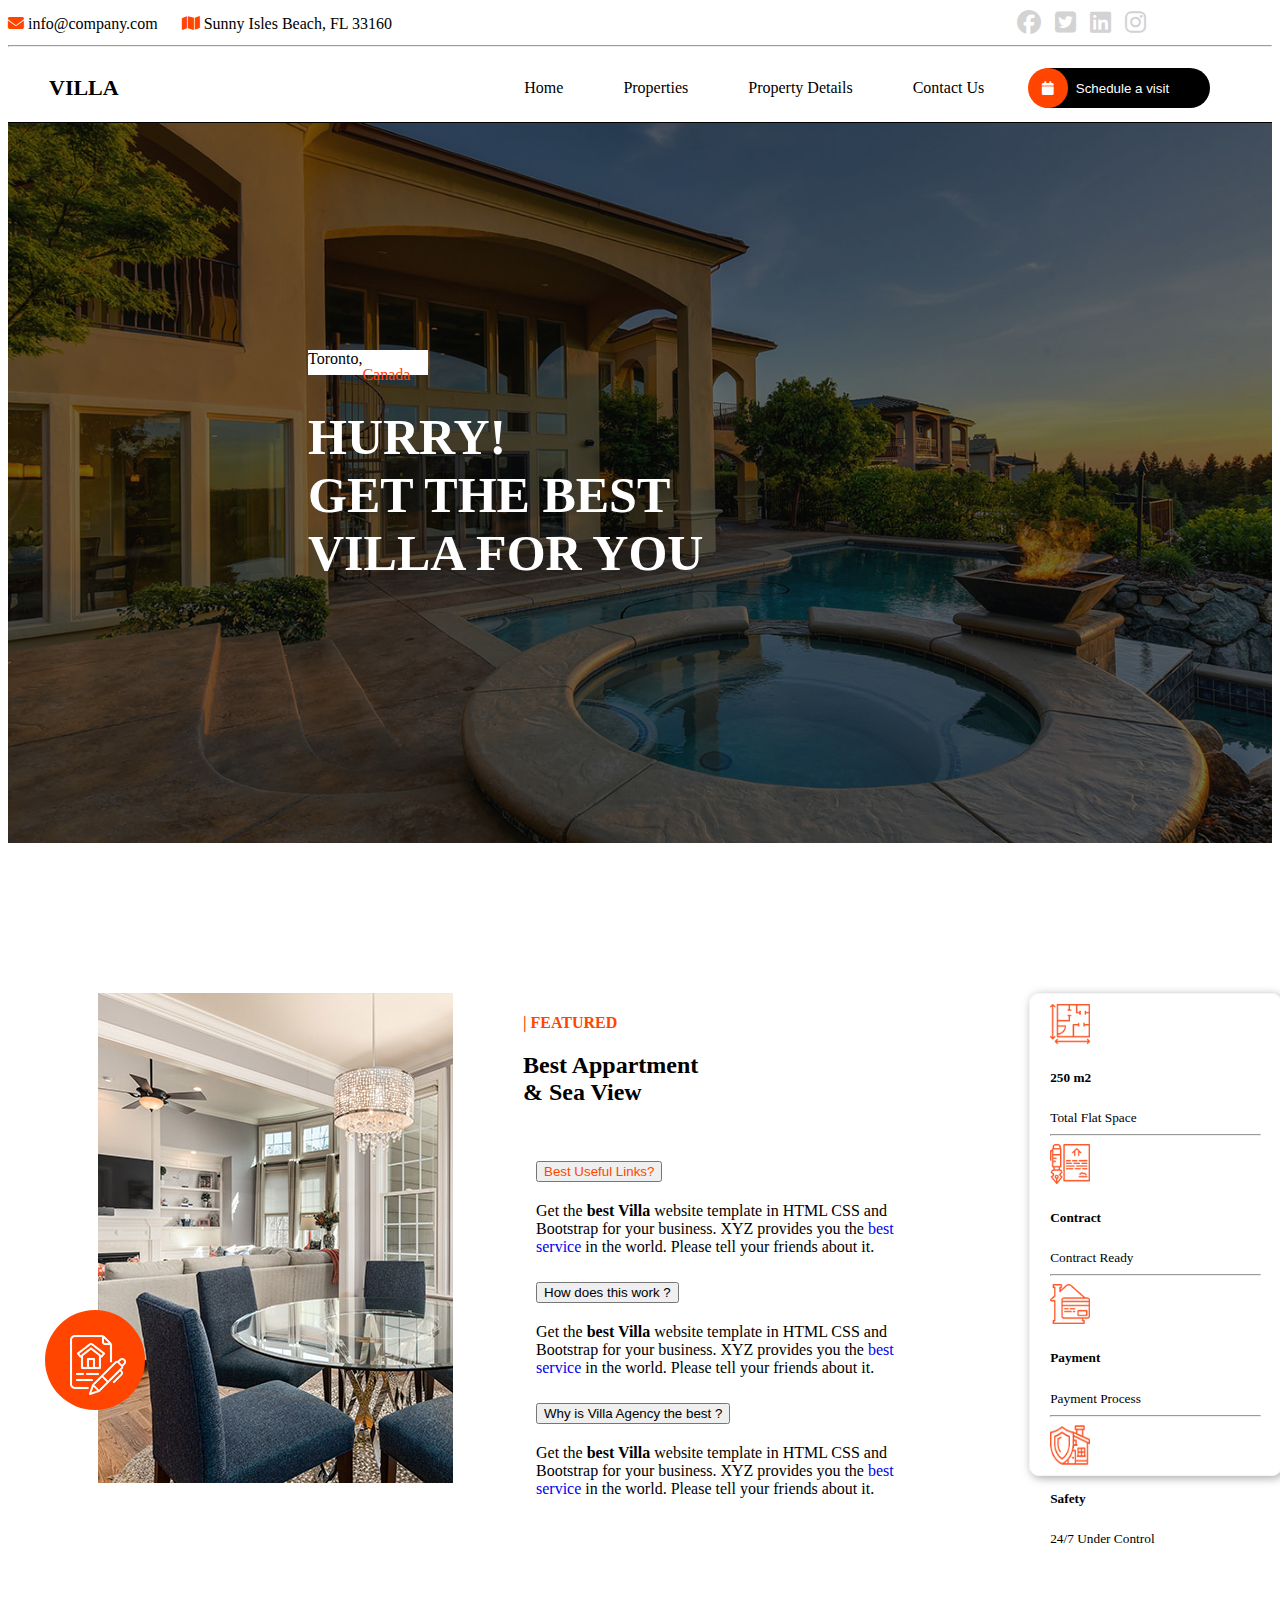
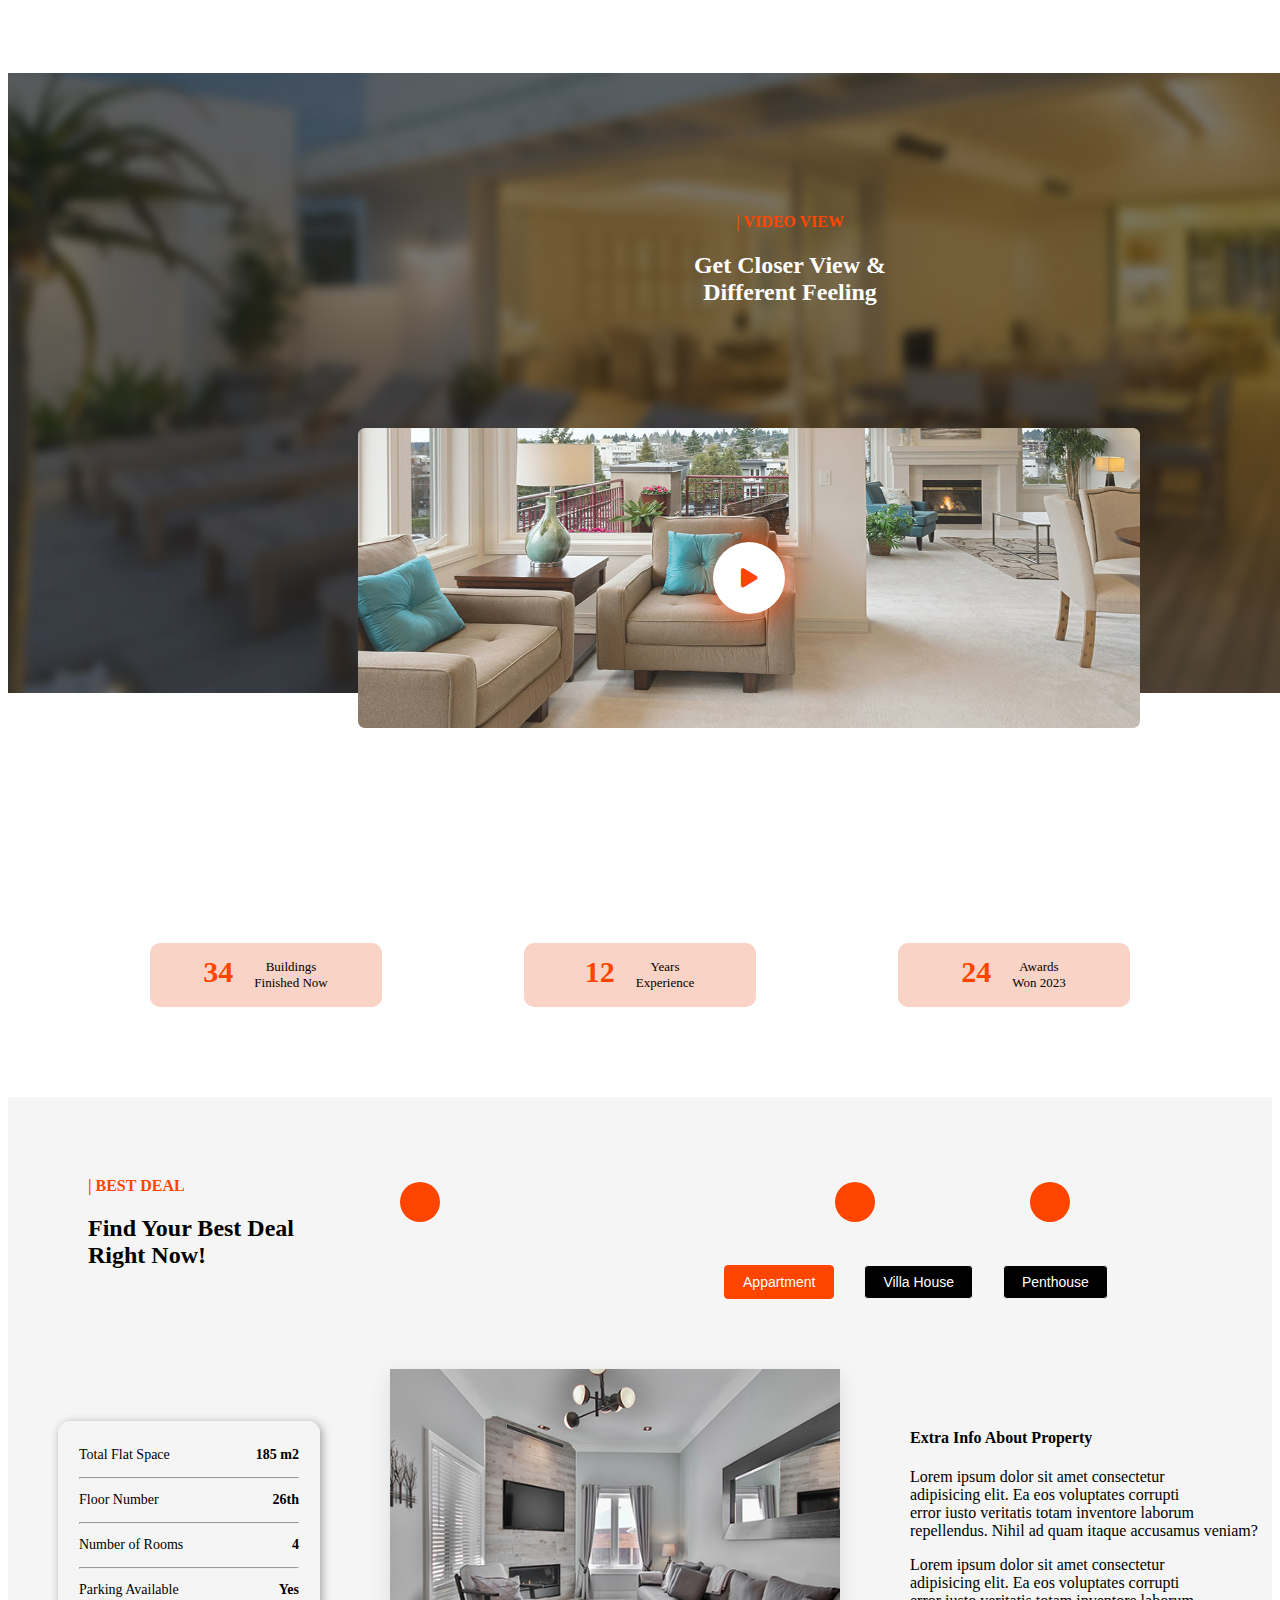
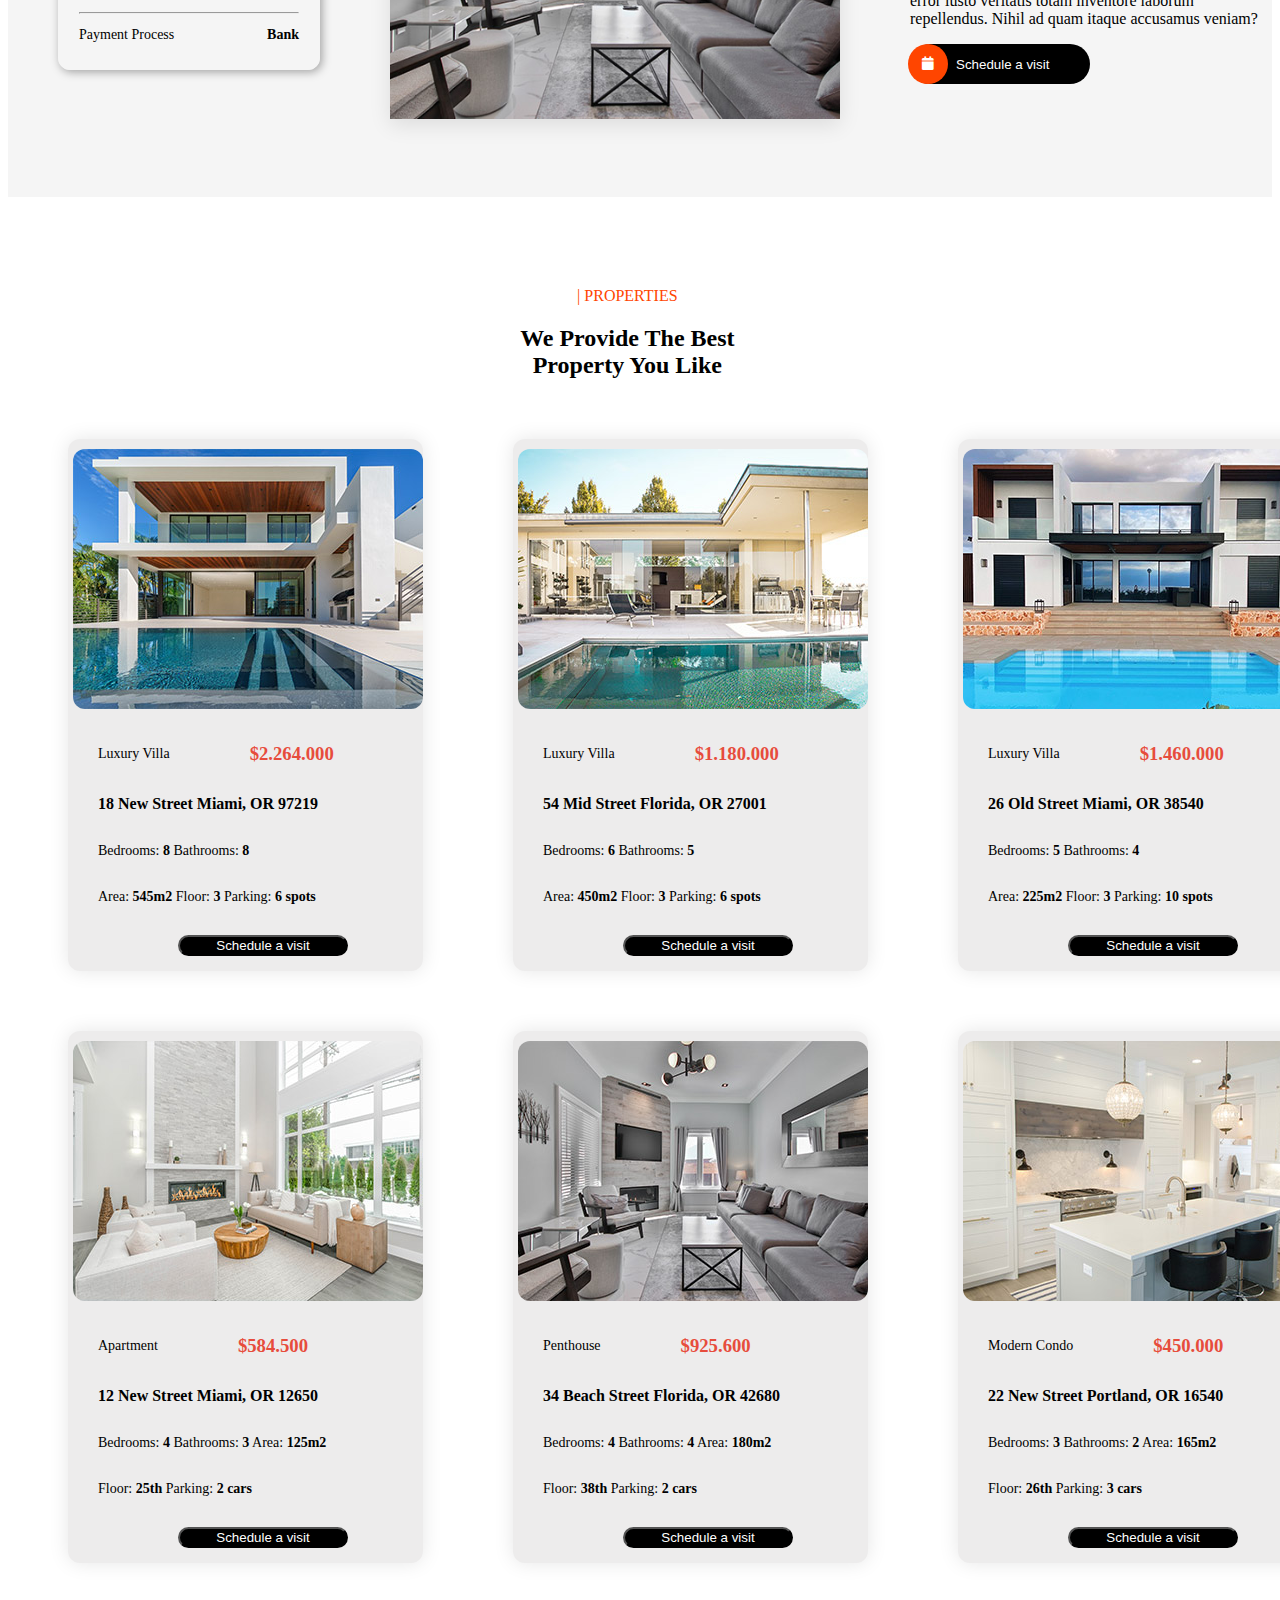
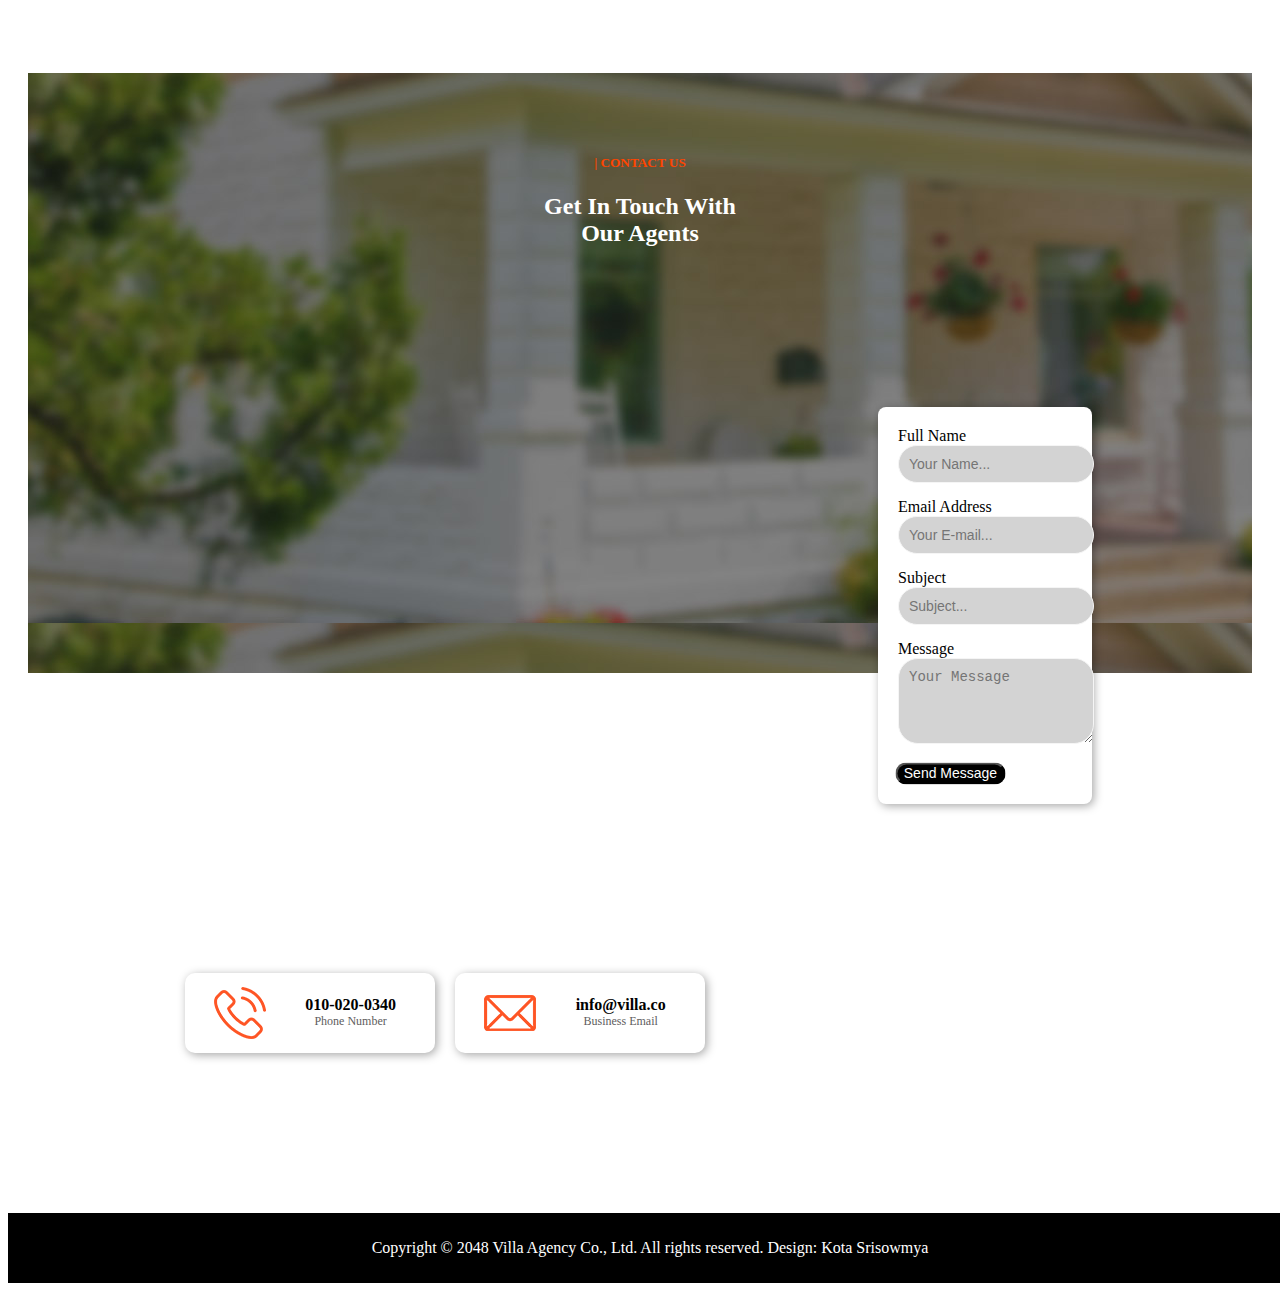
<file: index.html>
<!DOCTYPE html>
<html lang="en">

<head>
    <meta charset="UTF-8">
    <meta name="viewport" content="width=device-width, initial-scale=1.0">
    <title>Villa Project</title>
    <link rel="stylesheet" href="./styles.css">
    <link rel="stylesheet" href="https://cdnjs.cloudflare.com/ajax/libs/font-awesome/6.4.0/css/all.min.css">
    <link href="https://cdn.jsdelivr.net/npm/bootstrap@5.3.8/dist/css/bootstrap.min.css" rel="stylesheet"
        integrity="sha384-sRIl4kxILFvY47J16cr9ZwB07vP4J8+LH7qKQnuqkuIAvNWLzeN8tE5YBujZqJLB" crossorigin="anonymous">
    <script src="https://cdn.jsdelivr.net/npm/bootstrap@5.3.8/dist/js/bootstrap.bundle.min.js"
        integrity="sha384-FKyoEForCGlyvwx9Hj09JcYn3nv7wiPVlz7YYwJrWVcXK/BmnVDxM+D2scQbITxI"
        crossorigin="anonymous"></script>
</head>

<body>
    <!-- Header Section Starts -->

    <header class="top-header">
        <div class="container">
            <div class="left">
                <span><i class="fa fa-envelope"></i> info@company.com</span>
                <span><i class="fa fa-map"></i> Sunny Isles Beach, FL 33160</span>
            </div>
            <div class="right">
                <a href="#"><i class="fa-brands fa-facebook"></i></a>
                <a href="#"><i class="fa-brands fa-square-twitter"></i></a>
                <a href="#"><i class="fa-brands fa-linkedin"></i></a>
                <a href="#"><i class="fa-brands fa-instagram"></i></a>
            </div>
        </div>
    </header>
    <hr>

    <!-- Header Section Ends -->

    <!-- NavBar Starts -->
    <nav class="navbar" id="navbar">
        <div class="container">
            <h2 class="logo">VILLA</h2>
            <ul class="nav-links">
                <li><a href="#" class="active1">Home</a></li>
                <li><a href="./properties.html">Properties</a></li>
                <li><a href="./property-details.html">Property Details</a></li>
                <li><a href="./contact.html">Contact Us</a></li>
            </ul>
            <button class="schedule-btn">
                <span class="icon"><i class="fa-solid fa-calendar"></i></span>
                Schedule a visit
            </button>

        </div>
    </nav>

    <!-- NavBar Ends -->


    <!-- Hero Section Starts -->

    <section class="hero">
        <div class="overlay">
            <div class="hero-text">
                <span class="tag">Toronto, <p class="tag1">Canada</p></span>
                <h1>HURRY!<br>GET THE BEST<br>VILLA FOR YOU</h1>
            </div>
        </div>
    </section>

    <!-- Hero Section Ends -->

    <!-- Featured Section Starts -->

    <section class="featured-container">
        <div class="f-icon">
            <div class="featured-left">
                <img src="./assets/images/featured.jpg" alt="Apartment">
            </div>

            <div class="featured-middle">
                <h4 class="section-tag">| FEATURED</h4>
                <h2>Best Appartment <br>& Sea View</h2>
                <div class="accordion" id="accordionExample">
                    <div class="accordion-item">
                        <h2 class="accordion-header">
                            <button class="accordion-button" type="button" data-bs-toggle="collapse"
                                data-bs-target="#collapseOne" aria-expanded="true" aria-controls="collapseOne"
                                id="active">
                                Best Useful Links?
                            </button>
                        </h2>
                        <div id="collapseOne" class="accordion-collapse collapse show"
                            data-bs-parent="#accordionExample">
                            <div class="accordion-body">
                                Get the <b>best Villa</b> website template in HTML CSS and
                                Bootstrap for your business. XYZ provides you the <a href="#">best
                                    service</a> in the world. Please tell your friends about it.
                            </div>
                        </div>
                    </div>
                    <div class="accordion-item">
                        <h2 class="accordion-header">
                            <button class="accordion-button collapsed" type="button" data-bs-toggle="collapse"
                                data-bs-target="#collapseTwo" aria-expanded="false" aria-controls="collapseTwo">
                                How does this work ?
                            </button>
                        </h2>
                        <div id="collapseTwo" class="accordion-collapse collapse" data-bs-parent="#accordionExample">
                            <div class="accordion-body">
                                Get the <b>best Villa</b> website template in HTML CSS and
                                Bootstrap for your business. XYZ provides you the <a href="#">best
                                    service</a> in the world. Please tell your friends about it.
                            </div>
                        </div>
                    </div>
                    <div class="accordion-item">
                        <h2 class="accordion-header">
                            <button class="accordion-button collapsed" type="button" data-bs-toggle="collapse"
                                data-bs-target="#collapseThree" aria-expanded="false" aria-controls="collapseThree">
                                Why is Villa Agency the best ?
                            </button>
                        </h2>
                        <div id="collapseThree" class="accordion-collapse collapse" data-bs-parent="#accordionExample">
                            <div class="accordion-body">
                                Get the <b>best Villa</b> website template in HTML CSS and
                                Bootstrap for your business. XYZ provides you the <a href="#">best
                                    service</a> in the world. Please tell your friends about it.
                            </div>
                        </div>
                    </div>
                </div>
            </div>


            <div class="cards">
                <div class="card p-3  border-0 mb-3">
                    <div class="d-flex align-items-center">
                        <img src="./assets/images/info-icon-01.png" alt="Area" class="feature-icon me-3">
                        <div>
                            <h5 class="fw-bold">250 m2</h5>
                            <small class="text-muted">Total Flat Space</small>
                        </div>
                    </div>
                </div>
                <hr>

                <div class="card p-3  border-0 mb-3">
                    <div class="d-flex align-items-center">
                        <img src="./assets/images/info-icon-02.png" alt="Contract" class="feature-icon me-3">
                        <div>
                            <h5 class=" fw-bold">Contract</h5>
                            <small class="text-muted">Contract Ready</small>
                        </div>
                    </div>
                </div>
                <hr>

                <div class="card p-3  border-0 mb-3">
                    <div class="d-flex align-items-center">
                        <img src="./assets/images/info-icon-03.png" alt="Payment" class="feature-icon me-3">
                        <div>
                            <h5 class="fw-bold">Payment</h5>
                            <small class="text-muted">Payment Process</small>
                        </div>
                    </div>
                </div>
                <hr>

                <div class="card p-3  border-0">
                    <div class="d-flex align-items-center">
                        <img src="./assets/images/info-icon-04.png" alt="Safety" class="feature-icon me-3">
                        <div>
                            <h5 class="fw-bold">Safety</h5>
                            <small class="text-muted">24/7 Under Control</small>
                        </div>
                    </div>
                </div>
            </div>
        </div>
        <div class="featured-icon"></div>
    </section>

    <!-- Featured Section Ends -->

    <!-- Video Section Starts -->
    <div class="video-bg">
        <h4 class="video-tag">| VIDEO VIEW</h4>
        <h2>Get Closer View & <br>
            Different Feeling</h2>
        <div class="video-frame">
            <div class="play-btn"><i class="fa fa-play"></i></div>
        </div>
    </div>

    <div class="stats">
        <div class="stat">
            <h3>34</h3>
            <p>Buildings <br>Finished Now</p>
            <div class="circle1"></div>
        </div>

        <div class="stat">
            <h3>12</h3>
            <p>Years <br>Experience</p>
            <div class="circle2"></div>
        </div>

        <div class="stat">
            <h3>24</h3>
            <p>Awards <br>Won 2023</p>
            <div class="circle3"></div>
        </div>
    </div>

    <!-- Video Section Ends -->

    <!-- Deals Section Starts -->

    <section class="deals">
        <div class="deal-button">
            <div class="deal-tag">
                <b class="deal-tag1">| BEST DEAL</b><br>
                <h2>Find Your Best Deal <br>
                    Right Now!</h2>
            </div>
            <div class="buttons">
                <button class="active">Appartment</button>
                <button class="house">Villa House</button>
                <button class="house">Penthouse</button>
            </div>
        </div>
        <div class="deal-content">
            <div class="deal-left">
                <ul>
                    <li>Total Flat Space <b>185 m2</b></li>
                    <hr>
                    <li>Floor Number <b>26th</b></li>
                    <hr>
                    <li>Number of Rooms <b>4</b></li>
                    <hr>
                    <li>Parking Available <b>Yes</b></li>
                    <hr>
                    <li>Payment Process <b>Bank</b></li>
                </ul>
            </div>

            <div class="deal-middle">
                <img src="./assets/images/deal-01.jpg" alt="deals">
            </div>
            <div class="deal-right">

                <h4>Extra Info About Property</h4>
                <p>Lorem ipsum dolor sit amet consectetur <br>
                    adipisicing elit. Ea eos voluptates corrupti <br>
                    error iusto veritatis totam inventore laborum <br>
                    repellendus. Nihil ad quam itaque accusamus veniam?</p>

                <p>Lorem ipsum dolor sit amet consectetur <br>
                    adipisicing elit. Ea eos voluptates corrupti <br>
                    error iusto veritatis totam inventore laborum <br>
                    repellendus. Nihil ad quam itaque accusamus veniam?</p>

                <button class="schedule-btn">
                    <span class="icon"><i class="fa-solid fa-calendar"></i></span>
                    Schedule a visit
                </button>
            </div>
        </div>
    </section>

    <!-- Deals Section Ends -->

    <!-- Properties Section Starts -->

    <section class="properties">
        <div class="sub">
            <p class="subtitle">| PROPERTIES</p>
            <h2>We Provide The Best<br>Property You Like</h2>
        </div>

        <div class="properties-card">
            <div class="properties-cards">
                <img src="./assets/images/property-01.jpg" alt="Property 1">
                <div class="price">
                    <p class="badge luxury1">Luxury Villa</p>
                    <h3>$2.264.000</h3>
                </div>
                <b style="margin-left: 30px;">18 New Street Miami, OR 97219</b>

                <p>Bedrooms: <b>8</b>
                    Bathrooms: <b>8</b></p>
                <p>Area: <b>545m2</b>
                    Floor: <b>3</b>
                    Parking: <b>6 spots</b></p>

                <button class="visit">Schedule a visit</button>
            </div>

            <div class="properties-cards">
                <img src="./assets/images/property-02.jpg" alt="Property 1">
                <div class="price">
                    <p class="badge luxury1">Luxury Villa</p>
                    <h3>$1.180.000</h3>
                </div>
                <b style="margin-left: 30px;">54 Mid Street Florida, OR 27001</b>
                <p>Bedrooms: <b>6</b>
                    Bathrooms: <b>5</b></p>
                <p>Area: <b>450m2</b>
                    Floor: <b>3</b>
                    Parking: <b>6 spots</b></p>

                <button class="visit">Schedule a visit</button>
            </div>

            <div class="properties-cards">
                <img src="./assets/images/property-03.jpg" alt="Property 1">
                <div class="price">
                    <p class="badge luxury1">Luxury Villa</p>
                    <h3>$1.460.000</h3>
                </div>
                <b style="margin-left: 30px;">26 Old Street Miami, OR 38540</b>
                <p>Bedrooms: <b>5</b>
                    Bathrooms: <b>4</b></p>
                <p>Area: <b>225m2</b>
                    Floor: <b>3</b>
                    Parking: <b>10 spots</b></p>

                <button class="visit">Schedule a visit</button>
            </div>

        </div>
        <div class="properties-card">
            <div class="properties-cards">
                <img src="./assets/images/property-04.jpg" alt="Property 1">
                <div class="price">
                    <p class="badge luxury1">Apartment</p>
                    <h3>$584.500</h3>
                </div>
                <b style="margin-left: 30px;">12 New Street Miami, OR 12650</b>
                <p> Bedrooms: <b>4</b>
                    Bathrooms: <b>3</b>
                    Area: <b>125m2</b></p>
                <p> Floor: <b>25th</b>
                    Parking: <b>2 cars</b></p>

                <button class="visit">Schedule a visit</button>
            </div>

            <div class="properties-cards">
                <img src="./assets/images/property-05.jpg" alt="Property 1">
                <div class="price">
                    <p class="badge luxury1">Penthouse</p>
                    <h3>$925.600</h3>
                </div>
                <b style="margin-left: 30px;">34 Beach Street Florida, OR 42680</b>
                <p>Bedrooms: <b>4</b>
                    Bathrooms: <b>4</b>
                    Area: <b>180m2</b></p>
                <p>Floor: <b>38th</b>
                    Parking: <b>2 cars</b></p>

                <button class="visit">Schedule a visit</button>
            </div>

            <div class="properties-cards">
                <img src="./assets/images/property-06.jpg" alt="Property 1">
                <div class="price">
                    <p class="badge luxury1">Modern Condo</p>
                    <h3>$450.000</h3>
                </div>
                <b style="margin-left: 30px;">22 New Street Portland, OR 16540</b>
                <p>Bedrooms: <b>3</b>
                    Bathrooms: <b>2</b>
                    Area: <b>165m2</b></p>
                <p>Floor: <b>26th</b>
                    Parking: <b>3 cars</b></p>

                <button class="visit">Schedule a visit</button>
            </div>
        </div>
    </section>

    <!-- Properties Section Ends -->

    <!-- Contact Section Starts -->

    <section class="contact-section">
        <div class="title">
            <h5 class="sub-title">| CONTACT US</h5>
            <h2>Get In Touch With <br> Our Agents</h2>

            <div class="contact-container">
                <div class="map">
                    <iframe
                        src="https://www.google.com/maps/embed?pb=!1m18!1m12!1m3!1d3798.421495269737!2d83.32541777439557!3d17.72129657624433!2m3!1f0!2f0!3f0!3m2!1i1024!2i768!4f13.1!3m3!1m2!1s0x3a39431091981967%3A0x7d1a6206c601c125!2sSri%20Manikanta&#39;s%20Venkateswara%20Apartment!5e0!3m2!1sen!2sin!4v1694523091345!5m2!1sen!2sin"
                        width="600" height="450" style="border:0;" allowfullscreen="" loading="lazy"
                        referrerpolicy="no-referrer-when-downgrade">
                    </iframe>
                    </iframe>
                </div>

                <div class="form">
                    <form>
                        <label for="name">Full Name</label>
                        <input type="text" id="name" placeholder="Your Name...">

                        <label for="email">Email Address</label>
                        <input type="email" id="email" placeholder="Your E-mail...">

                        <label for="subject">Subject</label>
                        <input type="subject" id="subject" placeholder="Subject...">

                        <label for="message">Message</label>
                        <textarea placeholder="Your Message" rows="4"></textarea>
                        <button class="submit">Send Message</button>
                    </form>
                </div>
            </div>
        </div>

        <div class="info-boxes">
            <div class="info">
                <img src="./assets/images/phone-icon.png" alt="phone">
                <p><strong>010-020-0340</strong>Phone Number</p>
            </div>
            <div class="info">
                <img src="./assets/images/email-icon.png" alt="mail">
                <p><strong>info@villa.co</strong>Business Email</p>
            </div>
        </div>
    </section>

    <!-- Contact Section Ends -->

    <!-- Footer Section Starts -->
    <footer>
        <p>Copyright © 2048 Villa Agency Co., Ltd. All rights reserved. Design: Kota Srisowmya</p>
    </footer>
    <!-- Footer Section Ends -->

</body>

</html>
</file>
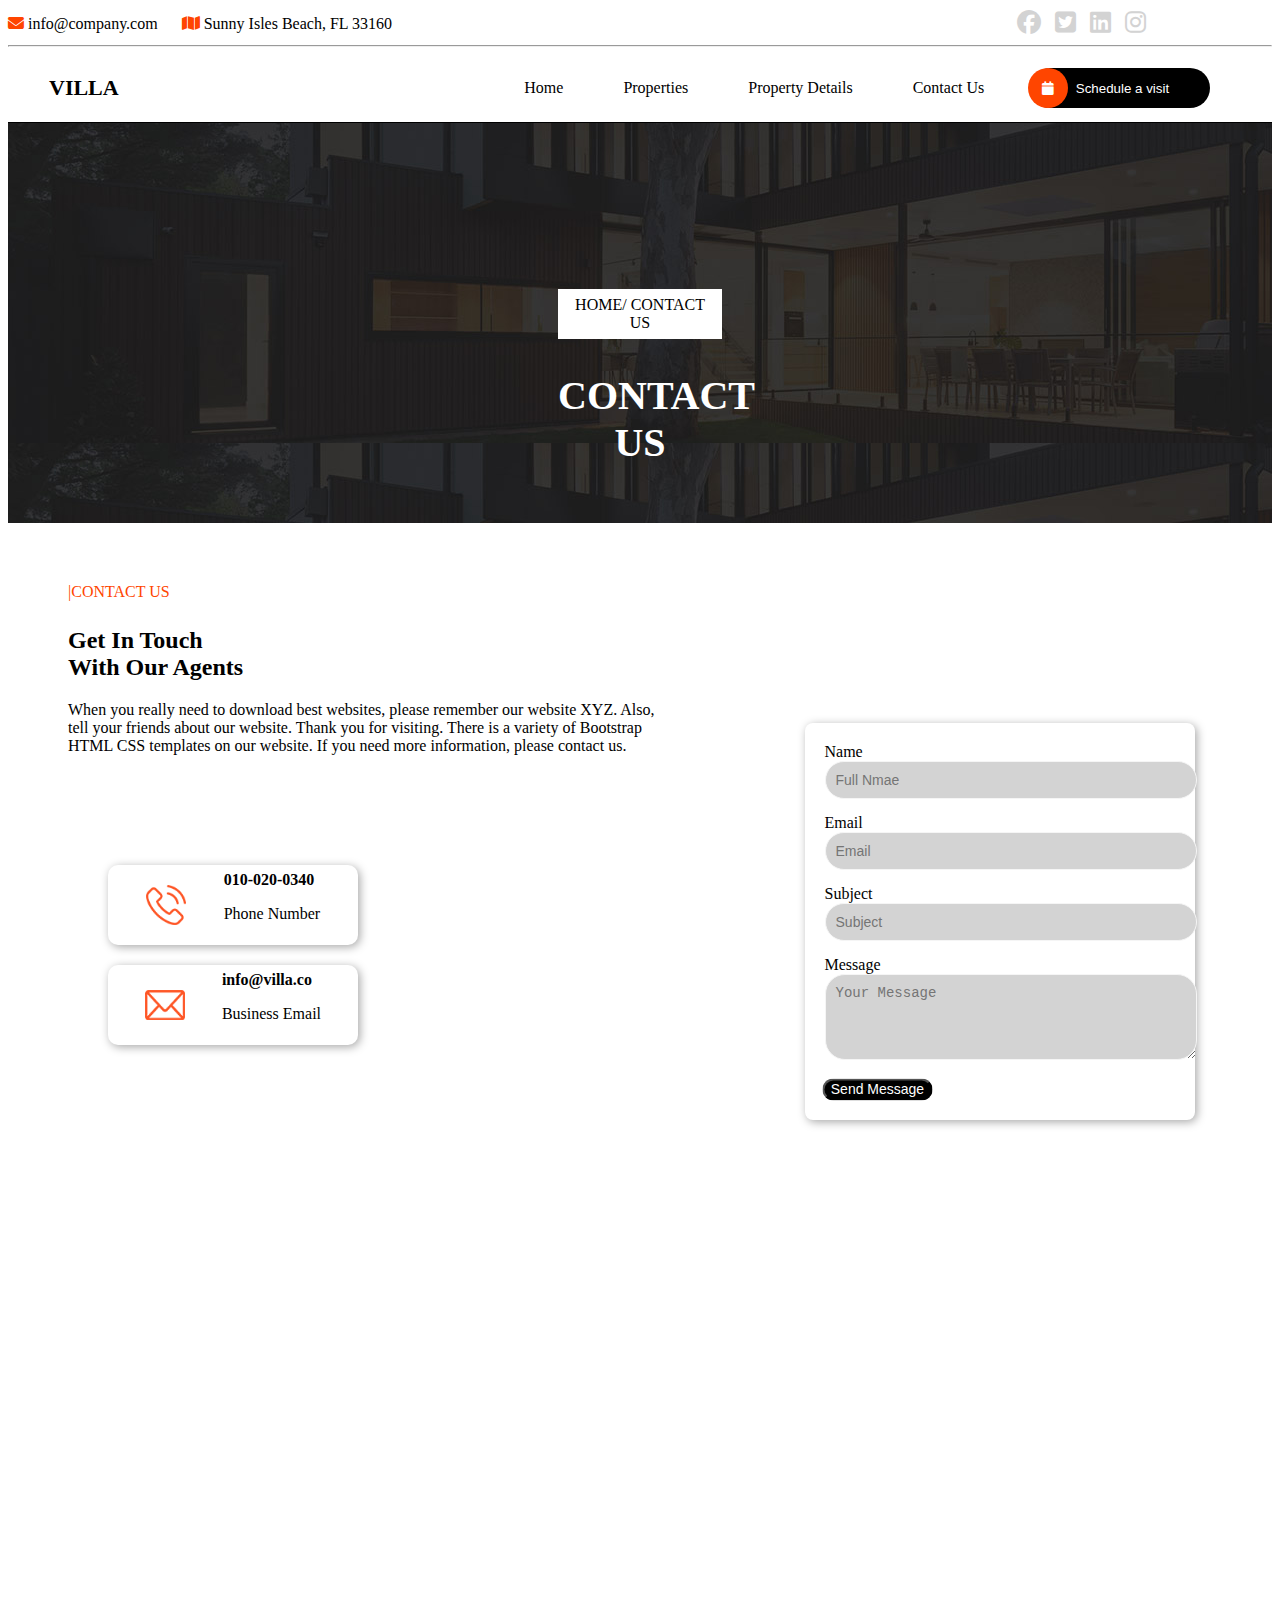
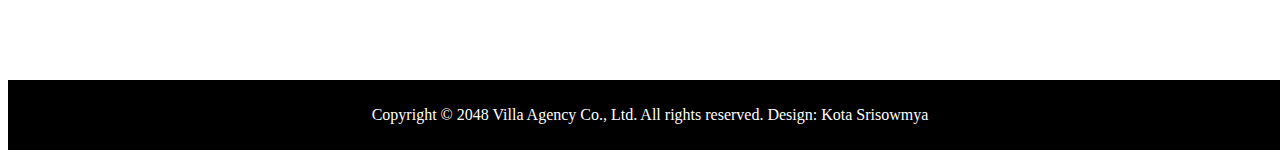
<file: contact.html>
<!DOCTYPE html>
<html lang="en">

<head>
    <meta charset="UTF-8">
    <meta name="viewport" content="width=device-width, initial-scale=1.0">
    <title>Villa Project</title>
    <link rel="stylesheet" href="./styles.css">
    <link rel="stylesheet" href="https://cdnjs.cloudflare.com/ajax/libs/font-awesome/6.4.0/css/all.min.css">
    <link href="https://cdn.jsdelivr.net/npm/bootstrap@5.3.8/dist/css/bootstrap.min.css" rel="stylesheet"
        integrity="sha384-sRIl4kxILFvY47J16cr9ZwB07vP4J8+LH7qKQnuqkuIAvNWLzeN8tE5YBujZqJLB" crossorigin="anonymous">
    <script src="https://cdn.jsdelivr.net/npm/bootstrap@5.3.8/dist/js/bootstrap.bundle.min.js"
        integrity="sha384-FKyoEForCGlyvwx9Hj09JcYn3nv7wiPVlz7YYwJrWVcXK/BmnVDxM+D2scQbITxI"
        crossorigin="anonymous"></script>
</head>

<body>
    <!-- Header Section Starts -->

    <header class="top-header">
        <div class="container">
            <div class="left">
                <span><i class="fa fa-envelope"></i> info@company.com</span>
                <span><i class="fa fa-map"></i> Sunny Isles Beach, FL 33160</span>
            </div>
            <div class="right">
                <a href="#"><i class="fa-brands fa-facebook"></i></a>
                <a href="#"><i class="fa-brands fa-square-twitter"></i></a>
                <a href="#"><i class="fa-brands fa-linkedin"></i></a>
                <a href="#"><i class="fa-brands fa-instagram"></i></a>
            </div>
        </div>
    </header>
    <hr>

    <!-- Header Section Ends -->

    <!-- NavBar Starts -->
    <nav class="navbar" id="navbar">
        <div class="container">
            <h2 class="logo">VILLA</h2>
            <ul class="nav-links">
                <li><a href="./index.html">Home</a></li>
                <li><a href="./properties.html">Properties</a></li>
                <li><a href="./property-details.html">Property Details</a></li>
                <li><a href="./contact.html">Contact Us</a></li>
            </ul>
            <button class="schedule-btn">
                <span class="icon"><i class="fa-solid fa-calendar"></i></span>
                Schedule a visit
            </button>
        </div>
    </nav>

    <!-- NavBar Ends -->

    <!-- Head Section Starts -->

    <section class="head">
        <div class="properties-header">
            <p>HOME/ CONTACT US</p>
            <h2>CONTACT US</h2>
        </div>
    </section>
    <!-- Head Section Ends -->

    <!-- Contact Section Starts -->

    <section class="contact-table">
        <div class="contact-table1">
            <!-- Info Starts -->
            <div class="contact-title">
                <span class="tag">|CONTACT US</span>
                <h2>Get In Touch <br> With Our Agents</h2>
                <p>
                    When you really need to download best websites, please remember our website XYZ. Also, <br>
                    tell your friends about our website. Thank you for visiting. There is a variety of Bootstrap
                    <br>
                    HTML CSS templates on our website. If you need more information, please contact us.
                </p>

                <div class="info-box">
                    <div class="info-item">
                        <img src="./assets/images/phone-icon.png" alt="phone icon" class="img1">
                        <div>
                            <strong>010-020-0340</strong><br>
                            <p>Phone Number</p>
                        </div>

                    </div>
                    <div class="info-item">
                        <img src="./assets/images/email-icon.png" alt="email icon" class="img2">
                        <div>
                            <strong>info@villa.co</strong><br>
                            <p> Business Email</p>
                        </div>
                    </div>
                </div>
            </div>
            <!-- Info Ends -->

            <!-- Form Starts -->

            <div class="form">
                <form>
                    <label for="name"> Name</label>
                    <input type="text" id="name" name="name" placeholder="Full Nmae">

                    <label for="email">Email</label>
                    <input type="email" id="email" name="email" placeholder="Email">


                    <label for="subject">Subject</label>
                    <input type="subject" id="subject" name="subject" placeholder="Subject">
                    <label for="message">Message</label>
                    <textarea placeholder="Your Message" rows="4"></textarea>
                    <button class="submit">Send Message</button>
                </form>
            </div>

            <!-- Form Ends -->
        </div>
    </section>

    <!-- Contact Section Ends -->

    <!-- Map Section Starts -->

    <div class="map1">
        <iframe
            src="https://www.google.com/maps/embed?pb=!1m18!1m12!1m3!1d406062.26008847635!2d82.8885214818924!3d17.70242955826712!2m3!1f0!2f0!3f0!3m2!1i1024!2i768!4f13.1!3m3!1m2!1s0x3a395afb375cec97%3A0xc0775a251e45f1ed!2sRushikonda%20Beach!5e1!3m2!1sen!2sin!4v1757775574494!5m2!1sen!2sin"
            width="600" height="450" style="border:0;" allowfullscreen="" loading="lazy"
            referrerpolicy="no-referrer-when-downgrade" class="googlemap">
        </iframe>
    </div>

    <!-- Map Section Ends -->

    <!-- Footer Section Starts -->
    <footer>
        <p>Copyright © 2048 Villa Agency Co., Ltd. All rights reserved. Design: Kota Srisowmya</p>
    </footer>
    <!-- Footer Section Ends -->
</file>
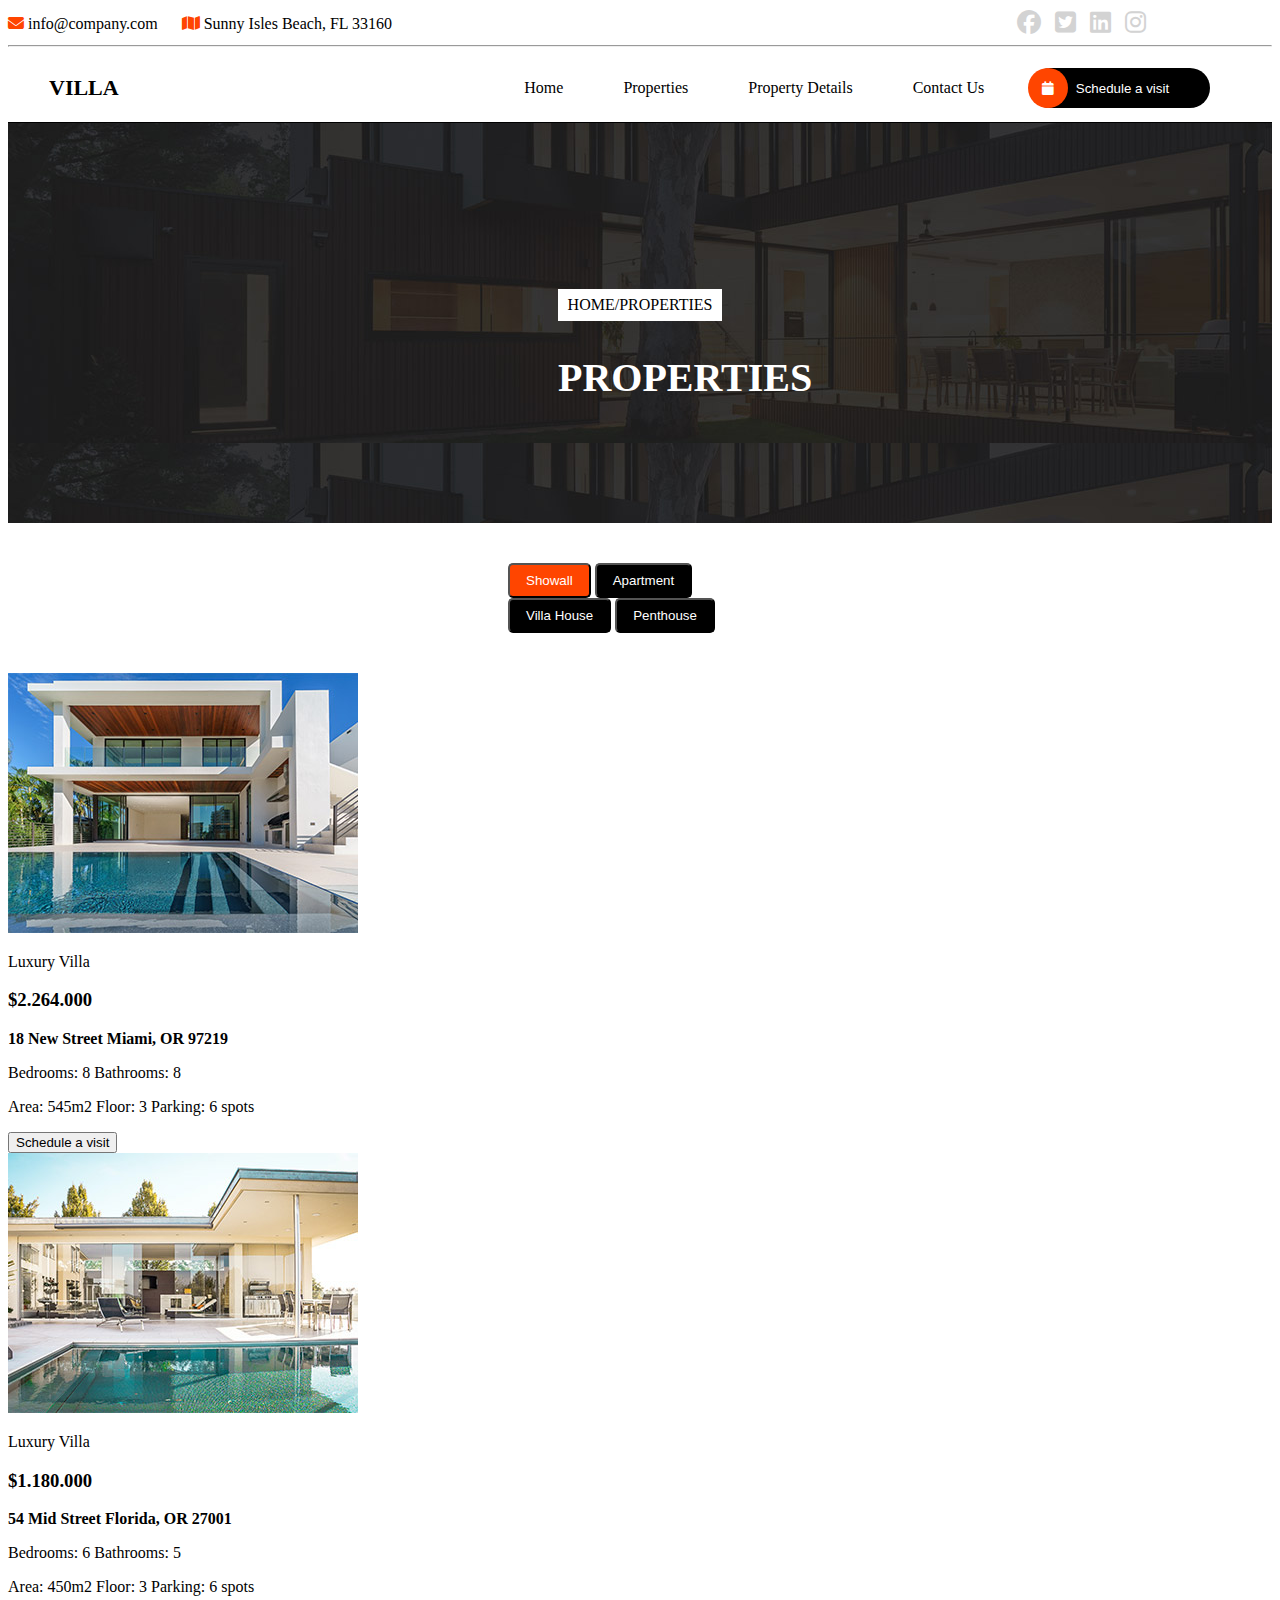
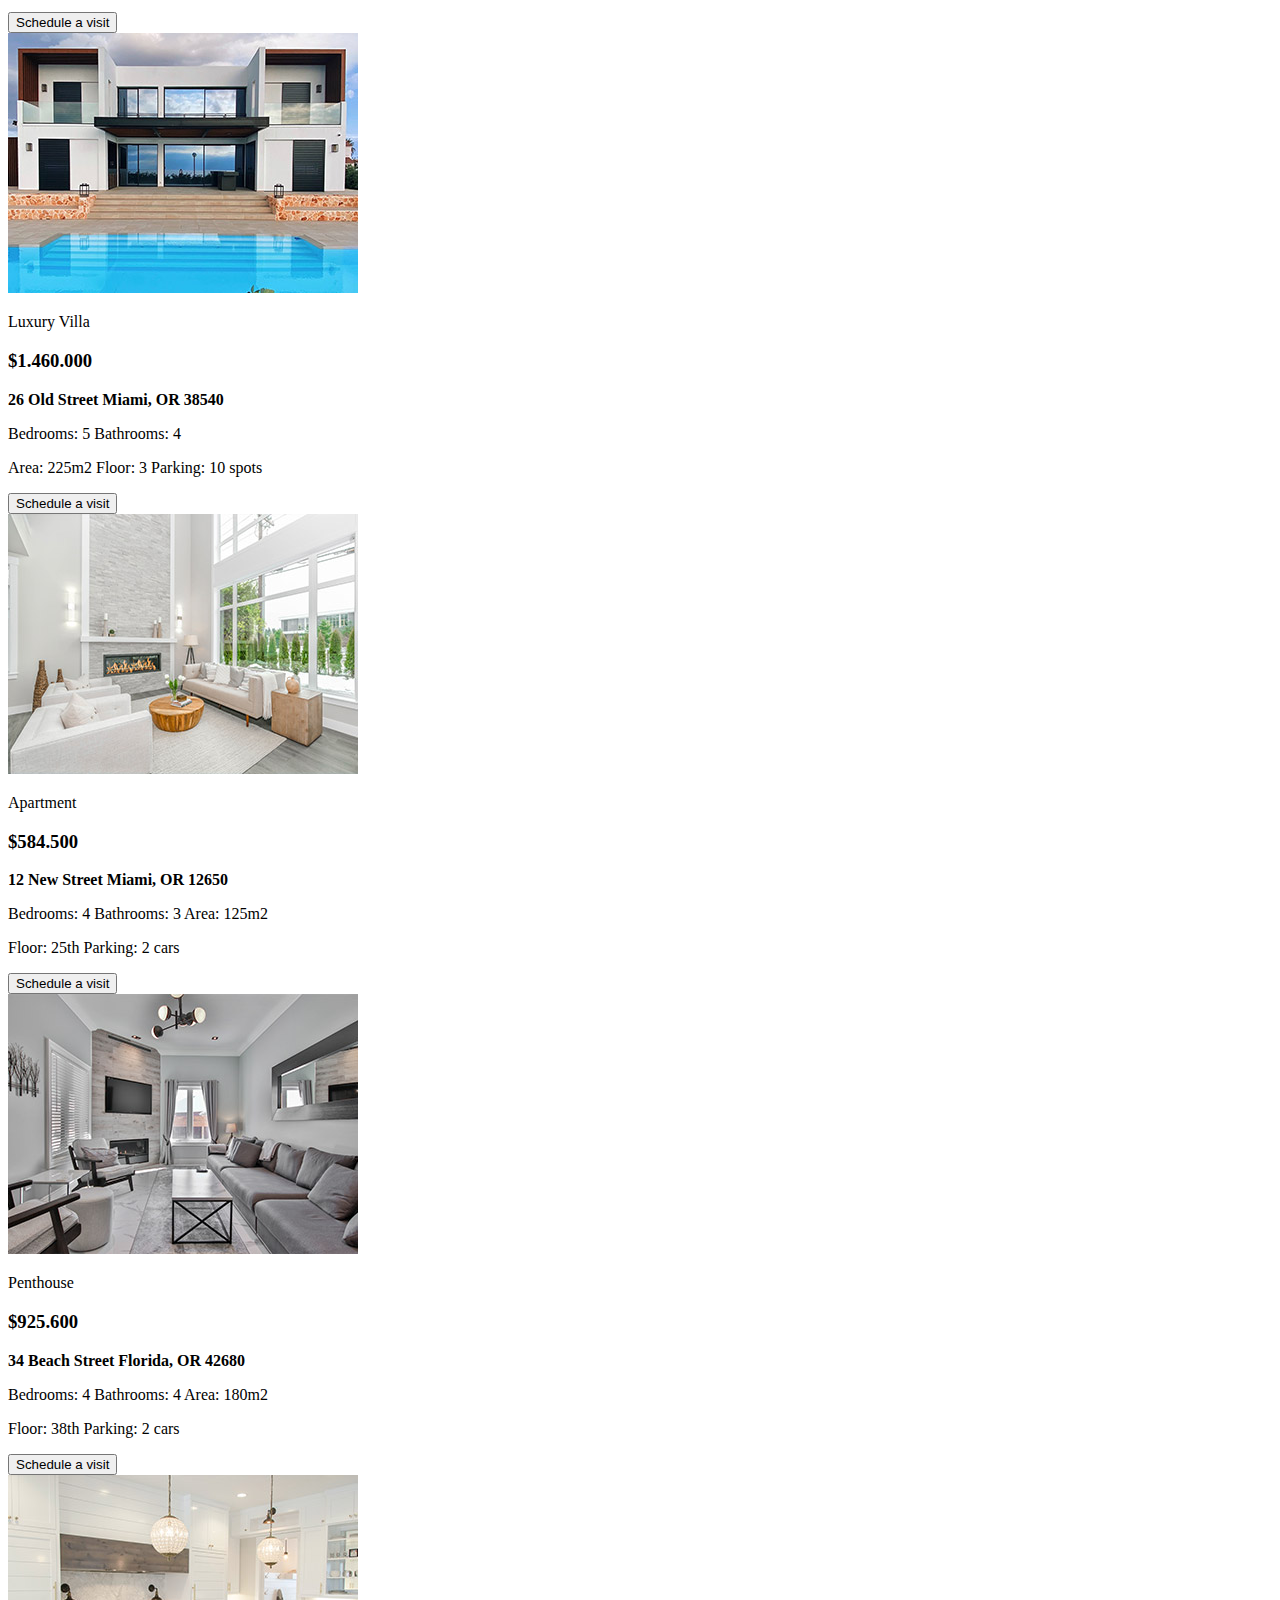
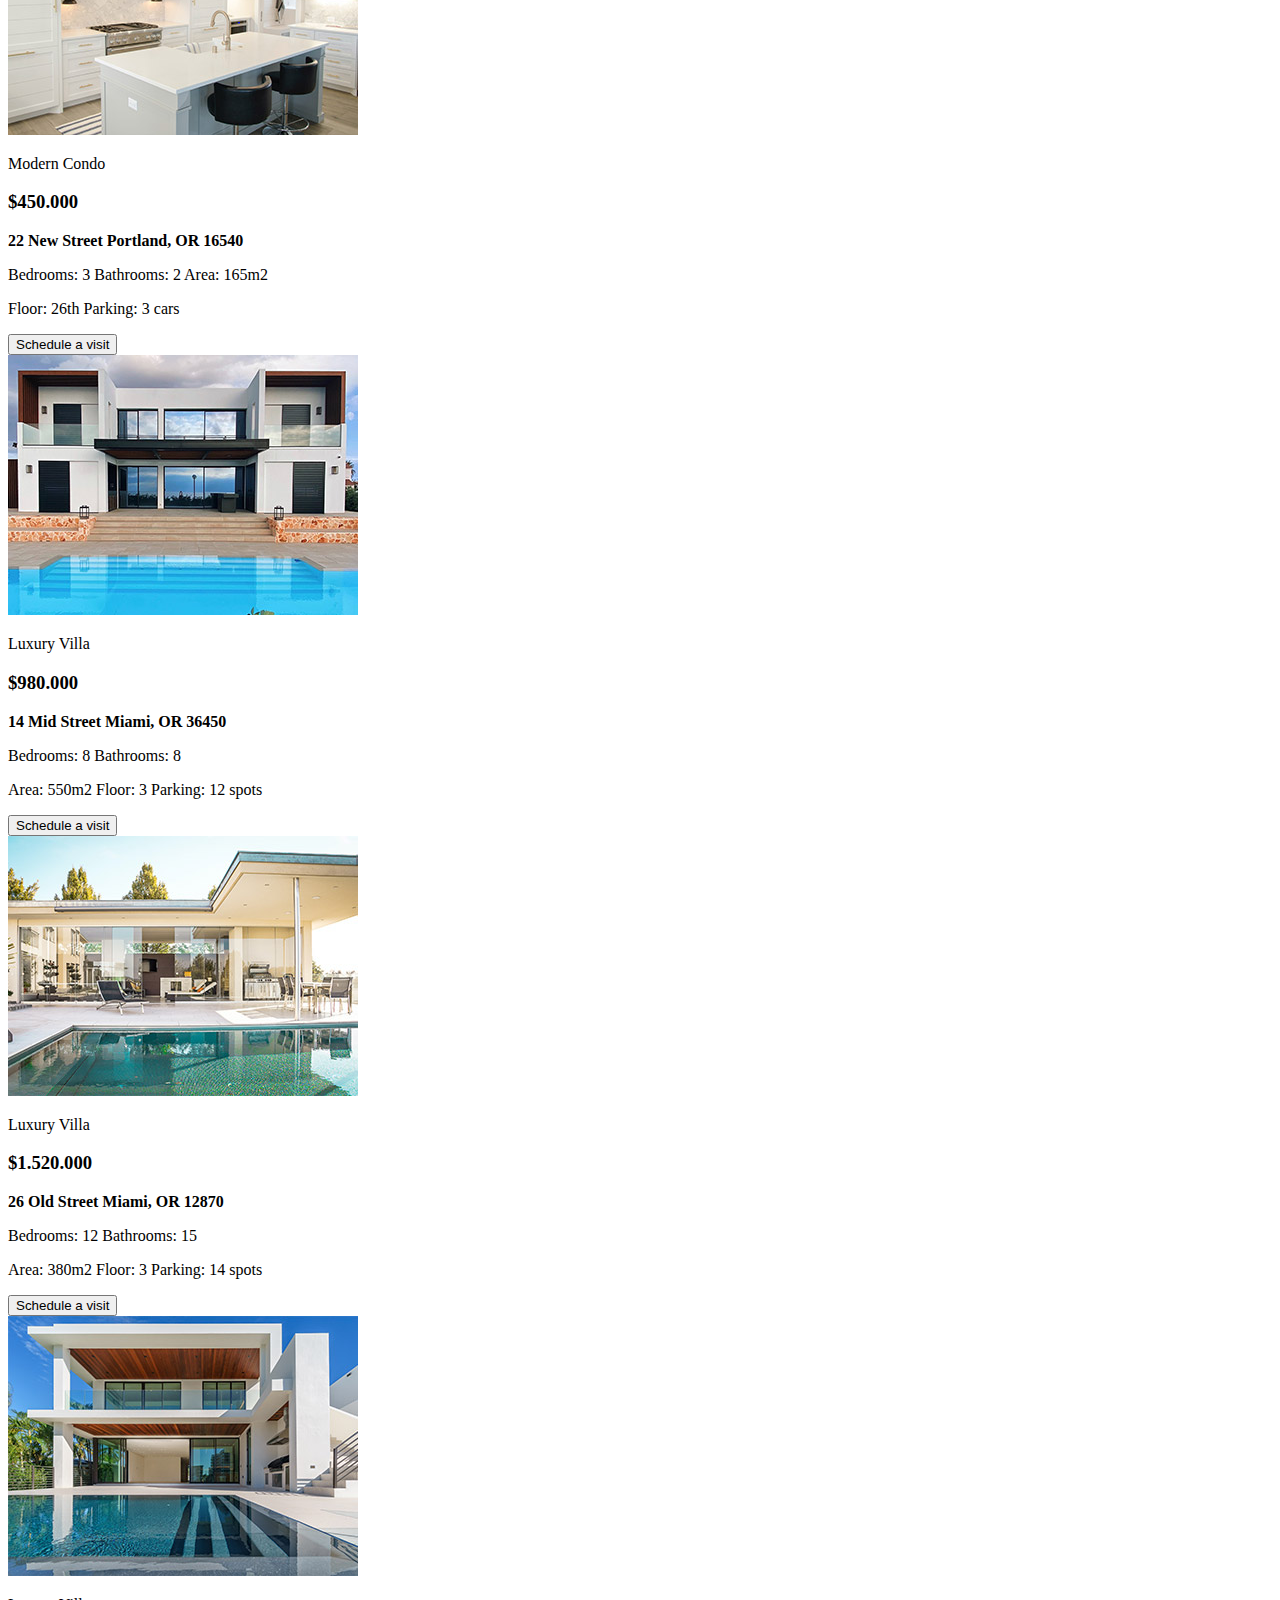
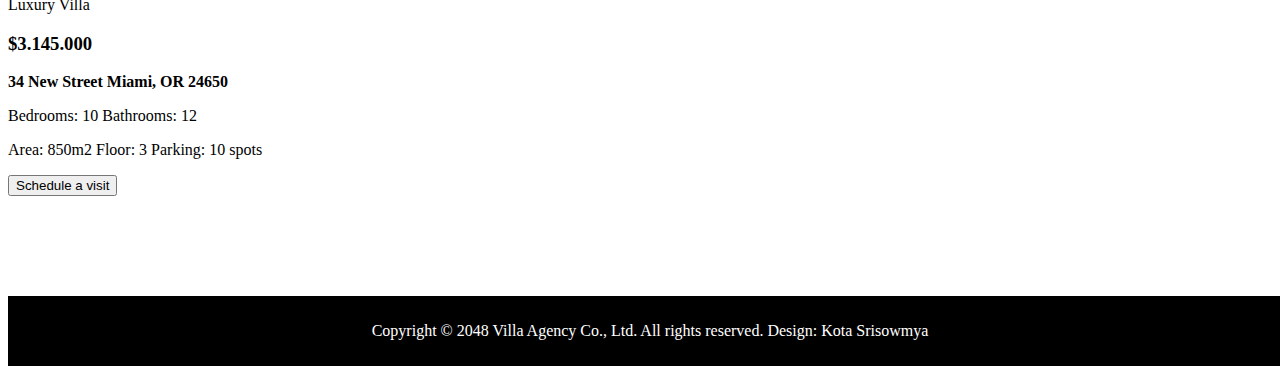
<file: properties.html>
<!DOCTYPE html>
<html lang="en">

<head>
    <meta charset="UTF-8">
    <meta name="viewport" content="width=device-width, initial-scale=1.0">
    <title>Villa Project</title>
    <link rel="stylesheet" href="./styles.css">
    <link rel="stylesheet" href="https://cdnjs.cloudflare.com/ajax/libs/font-awesome/6.4.0/css/all.min.css">
    <link href="https://cdn.jsdelivr.net/npm/bootstrap@5.3.8/dist/css/bootstrap.min.css" rel="stylesheet"
        integrity="sha384-sRIl4kxILFvY47J16cr9ZwB07vP4J8+LH7qKQnuqkuIAvNWLzeN8tE5YBujZqJLB" crossorigin="anonymous">
    <script src="https://cdn.jsdelivr.net/npm/bootstrap@5.3.8/dist/js/bootstrap.bundle.min.js"
        integrity="sha384-FKyoEForCGlyvwx9Hj09JcYn3nv7wiPVlz7YYwJrWVcXK/BmnVDxM+D2scQbITxI"
        crossorigin="anonymous"></script>
</head>

<body>
    <!-- Header Section Starts -->

    <header class="top-header">
        <div class="container">
            <div class="left">
                <span><i class="fa fa-envelope"></i> info@company.com</span>
                <span><i class="fa fa-map"></i> Sunny Isles Beach, FL 33160</span>
            </div>
            <div class="right">
                <a href="#"><i class="fa-brands fa-facebook"></i></a>
                <a href="#"><i class="fa-brands fa-square-twitter"></i></a>
                <a href="#"><i class="fa-brands fa-linkedin"></i></a>
                <a href="#"><i class="fa-brands fa-instagram"></i></a>
            </div>
        </div>
    </header>
    <hr>

    <!-- Header Section Ends -->

    <!-- NavBar Starts -->
    <nav class="navbar">
        <div class="container">
            <h2 class="logo">VILLA</h2>
            <ul class="nav-links">
                <li><a href="./index.html">Home</a></li>
                <li><a href="./properties.html">Properties</a></li>
                <li><a href="./property-details.html">Property Details</a></li>
                <li><a href="./contact.html">Contact Us</a></li>
            </ul>
            <button class="schedule-btn">
                <span class="icon"><i class="fa-solid fa-calendar"></i></span>
                Schedule a visit
            </button>
        </div>
    </nav>

    <!-- NavBar Ends -->

<!-- Head Section Starts -->

<section class="head">
    <div class="properties-header">
        <p>HOME/PROPERTIES</p>
        <h2>PROPERTIES</h2>
    </div>
</section>

<section class="btn">
    <div class="button">
        <button class="active">Showall</button>
        <button class="house">Apartment</button>
        <button class="house">Villa House</button>
        <button class="house">Penthouse</button>
    </div>
</section>

<!-- Head Section Ends -->

<!-- Property Cards Section Starts -->

<section class="properties1">

    <div class="properties-card1">
      <div class="properties-cards1">
        <img src="./assets/images/property-01.jpg" alt="Property 1">
        <div class="price1">
          <p class="badge luxury1">Luxury Villa</p>
          <h3>$2.264.000</h3>
        </div>
        <b>18 New Street Miami, OR 97219</b>

        <p> Bedrooms: 8
          Bathrooms: 8</p>
        <p>Area: 545m2
          Floor: 3
          Parking: 6 spots</p>

        <button class="visit1">Schedule a visit</button>
      </div>

      <div class="properties-cards1">
        <img src="./assets/images/property-02.jpg" alt="Property 1">
        <div class="price1">
          <p class="badge luxury1">Luxury Villa</p>
          <h3>$1.180.000</h3>
        </div>
        <b>54 Mid Street Florida, OR 27001</b>

        <p>Bedrooms: 6
          Bathrooms: 5</p>
        <p>Area: 450m2
          Floor: 3
          Parking: 6 spots</p>

        <button class="visit1">Schedule a visit</button>
      </div>

      <div class="properties-cards1">
        <img src="./assets/images/property-03.jpg" alt="Property 1">
        <div class="price1">
          <p class="badge luxury1">Luxury Villa</p>
          <h3>$1.460.000</h3>
        </div>
        <b>26 Old Street Miami, OR 38540</b>

        <p>Bedrooms: 5
          Bathrooms: 4</p>
        <p>Area: 225m2
          Floor: 3
          Parking: 10 spots</p>

        <button class="visit1">Schedule a visit</button>
      </div>
    </div>
    <div class="properties-card1">
      <div class="properties-cards1">
        <img src="./assets/images/property-04.jpg" alt="Property 1">
        <div class="price1">
          <p class="badge luxury1">Apartment</p>
          <h3>$584.500</h3>
        </div>

        <b>12 New Street Miami, OR 12650</b>

        <p> Bedrooms: 4
          Bathrooms: 3
          Area: 125m2</p>
        <p> Floor: 25th
          Parking: 2 cars</p>

        <button class="visit1">Schedule a visit</button>
      </div>

      <div class="properties-cards1">
        <img src="./assets/images/property-05.jpg" alt="Property 1">
        <div class="price1">
          <p class="badge luxury1">Penthouse</p>
          <h3>$925.600</h3>
        </div>
        <b>34 Beach Street Florida, OR 42680</b>

        <p>Bedrooms: 4
          Bathrooms: 4
          Area: 180m2</p>
        <p>Floor: 38th
          Parking: 2 cars</p>

        <button class="visit1">Schedule a visit</button>
      </div>

      <div class="properties-cards1">
        <img src="./assets/images/property-06.jpg" alt="Property 1">
        <div class="price1">
          <p class="badge luxury1">Modern Condo</p>
          <h3>$450.000</h3>
        </div>
        <b>22 New Street Portland, OR 16540</b>

        <p>Bedrooms: 3
          Bathrooms: 2
          Area: 165m2</p>
        <p> Floor: 26th
          Parking: 3 cars</p>

        <button class="visit1">Schedule a visit</button>
      </div>
    </div>

    <div class="properties-card1">
      <div class="properties-cards1">
        <img src="./assets/images/property-03.jpg" alt="Property 1">
        <div class="price1">
          <p class="badge luxury1">Luxury Villa</p>
          <h3>$980.000</h3>
        </div>
        <b>14 Mid Street Miami, OR 36450</b>

        <p> Bedrooms: 8
          Bathrooms: 8</p>
        <p>Area: 550m2
          Floor: 3
          Parking: 12 spots</p>

        <button class="visit1">Schedule a visit</button>
      </div>

      <div class="properties-cards1">
        <img src="./assets/images/property-02.jpg" alt="Property 1">
        <div class="price1">
          <p class="badge luxury1">Luxury Villa</p>
          <h3>$1.520.000</h3>
        </div>
        <b>26 Old Street Miami, OR 12870</b>

        <p>Bedrooms: 12
          Bathrooms: 15</p>
        <p>Area: 380m2
          Floor: 3
          Parking: 14 spots</p>

        <button class="visit1">Schedule a visit</button>
      </div>

      <div class="properties-cards1">
        <img src="./assets/images/property-01.jpg" alt="Property 1">
        <div class="price1">
          <p class="badge luxury1">Luxury Villa</p>
          <h3>$3.145.000</h3>
        </div>
        <b>34 New Street Miami, OR 24650</b>

        <p>Bedrooms: 10
          Bathrooms: 12</p>
        <p>Area: 850m2
          Floor: 3
          Parking: 10 spots</p>

        <button class="visit1">Schedule a visit</button>
      </div>
    </div>
  </section>

  <!-- Property Cards Section Ends -->






    <!-- Footer Section Starts -->
    <footer>
        <p>Copyright © 2048 Villa Agency Co., Ltd. All rights reserved. Design: Kota Srisowmya</p>
    </footer>
    <!-- Footer Section Ends -->
</file>
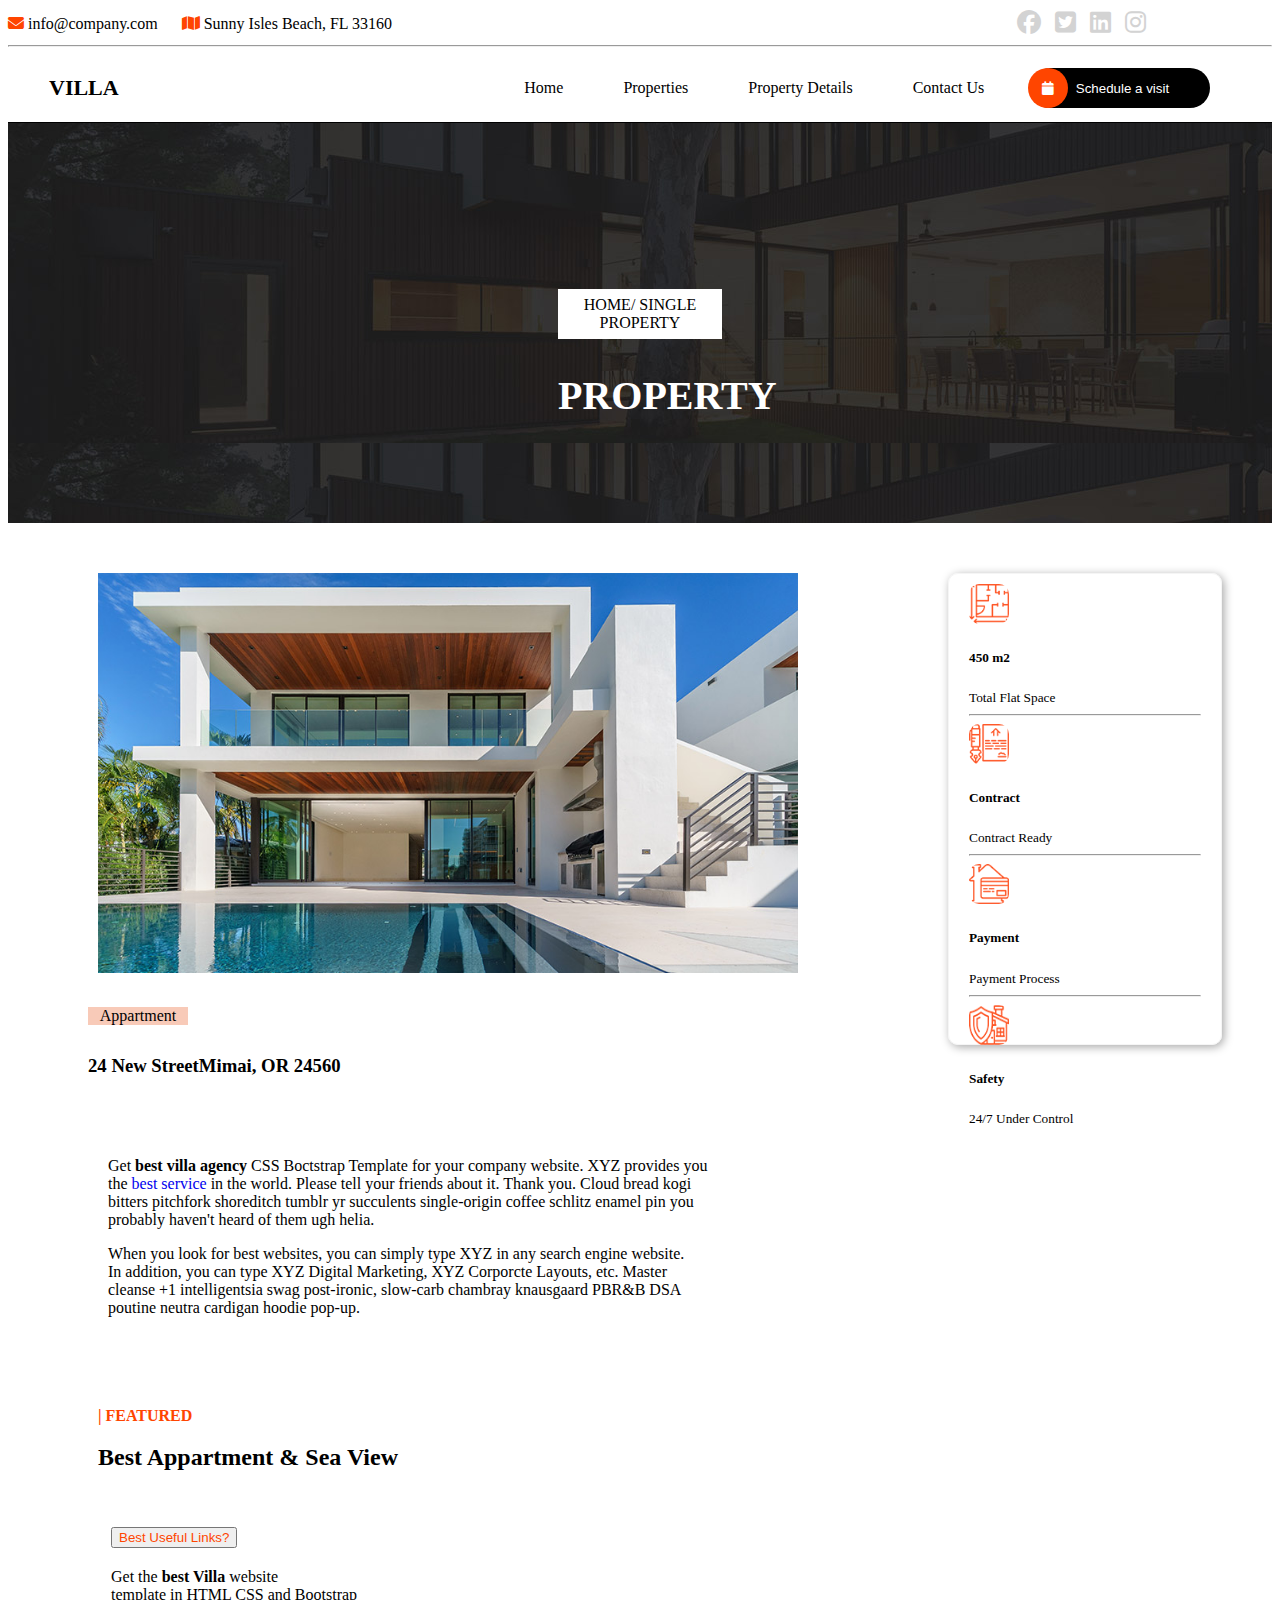
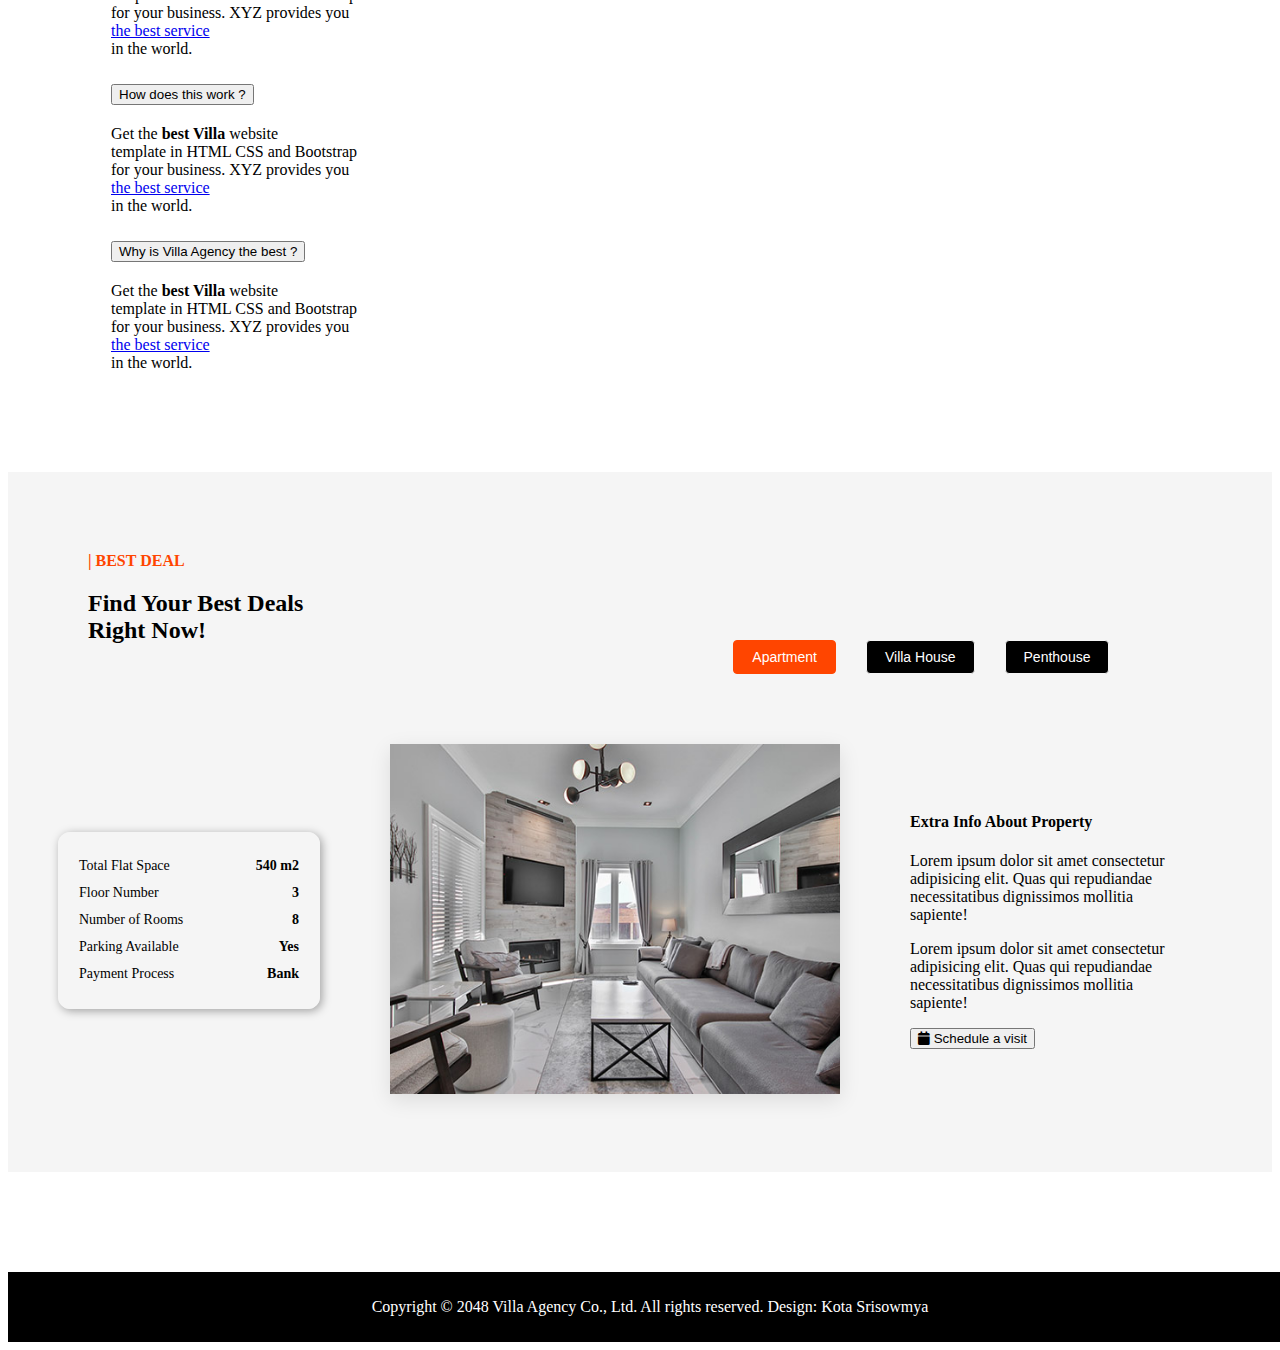
<file: property-details.html>
<!DOCTYPE html>
<html lang="en">

<head>
    <meta charset="UTF-8">
    <meta name="viewport" content="width=device-width, initial-scale=1.0">
    <title>Villa Project</title>
    <link rel="stylesheet" href="./styles.css">
    <link rel="stylesheet" href="https://cdnjs.cloudflare.com/ajax/libs/font-awesome/6.4.0/css/all.min.css">
    <link href="https://cdn.jsdelivr.net/npm/bootstrap@5.3.8/dist/css/bootstrap.min.css" rel="stylesheet"
        integrity="sha384-sRIl4kxILFvY47J16cr9ZwB07vP4J8+LH7qKQnuqkuIAvNWLzeN8tE5YBujZqJLB" crossorigin="anonymous">
    <script src="https://cdn.jsdelivr.net/npm/bootstrap@5.3.8/dist/js/bootstrap.bundle.min.js"
        integrity="sha384-FKyoEForCGlyvwx9Hj09JcYn3nv7wiPVlz7YYwJrWVcXK/BmnVDxM+D2scQbITxI"
        crossorigin="anonymous"></script>
</head>

<body>
    <!-- Header Section Starts -->

    <header class="top-header">
        <div class="container">
            <div class="left">
                <span><i class="fa fa-envelope"></i> info@company.com</span>
                <span><i class="fa fa-map"></i> Sunny Isles Beach, FL 33160</span>
            </div>
            <div class="right">
                <a href="#"><i class="fa-brands fa-facebook"></i></a>
                <a href="#"><i class="fa-brands fa-square-twitter"></i></a>
                <a href="#"><i class="fa-brands fa-linkedin"></i></a>
                <a href="#"><i class="fa-brands fa-instagram"></i></a>
            </div>
        </div>
    </header>
    <hr>

    <!-- Header Section Ends -->

    <!-- NavBar Starts -->
    <nav class="navbar">
        <div class="container">
            <h2 class="logo">VILLA</h2>
            <ul class="nav-links">
                <li><a href="./index.html">Home</a></li>
                <li><a href="./properties.html">Properties</a></li>
                <li><a href="./property-details.html">Property Details</a></li>
                <li><a href="./contact.html">Contact Us</a></li>
            </ul>
            <button class="schedule-btn">
                <span class="icon"><i class="fa-solid fa-calendar"></i></span>
                Schedule a visit
            </button>
        </div>
    </nav>

    <!-- NavBar Ends -->

    <!-- Head Section Starts -->

    <section class="head">
        <div class="properties-header">
            <p>HOME/ SINGLE PROPERTY</p>
            <h2>PROPERTY</h2>
        </div>
    </section>

    <!-- Head Section Ends -->

    <!-- Property Details Starts -->

    <section class="property-detail">
        <div class="proper">
            <img src="./assets/images/single-property.jpg" alt="property">
            <p>Appartment</p>
            <h3>24 New StreetMimai, OR 24560</h3>
        </div>

        <br>
        <div class="cards1">
            <div class="card p-2  border-0 mb-3">
                <div class="d-flex align-items-center">
                    <img src="./assets/images/info-icon-01.png" alt="Area" class="feature-icon me-3">
                    <div>
                        <h5 class="fw-bold">450 m2</h5>
                        <small class="text-muted">Total Flat Space</small>
                    </div>
                </div>
            </div>
            <hr>

            <div class="card p-2  border-0 mb-3">
                <div class="d-flex align-items-center">
                    <img src="./assets/images/info-icon-02.png" alt="Contract" class="feature-icon me-3">
                    <div>
                        <h5 class=" fw-bold">Contract</h5>
                        <small class="text-muted">Contract Ready</small>
                    </div>
                </div>
            </div>
            <hr>

            <div class="card p-2  border-0 mb-3">
                <div class="d-flex align-items-center">
                    <img src="./assets/images/info-icon-03.png" alt="Payment" class="feature-icon me-3">
                    <div>
                        <h5 class="fw-bold">Payment</h5>
                        <small class="text-muted">Payment Process</small>
                    </div>
                </div>
            </div>
            <hr>

            <div class="card p-2  border-0">
                <div class="d-flex align-items-center">
                    <img src="./assets/images/info-icon-04.png" alt="Safety" class="feature-icon me-3">
                    <div>
                        <h5 class="fw-bold">Safety</h5>
                        <small class="text-muted">24/7 Under Control</small>
                    </div>
                </div>
            </div>
        </div>
    </section>

    <!-- Property Details Ends -->


    <div class="best">
        <p>Get <b> best villa agency </b> CSS Boctstrap Template for your company website.
            XYZ provides you <br>
            the <a href="#">best service</a> in the world. Please tell
            your friends about it. Thank you. Cloud bread kogi<br>
            bitters pitchfork shoreditch
            tumblr yr succulents single-origin coffee schlitz enamel pin you <br>
            probably haven't
            heard of them ugh helia.</p>


        <p>When you look for best websites, you can simply type XYZ in any search engine
            website. <br>In addition, you can type XYZ Digital Marketing, XYZ Corporcte Layouts,
            etc. Master <br> cleanse +1 intelligentsia swag post-ironic, slow-carb chambray
            knausgaard PBR&B DSA <br> poutine neutra cardigan hoodie pop-up.</p>
    </div>

    <!-- Featured Section Starts -->

    <div class="property-left">
        <div class="property-tag">
            <h4 class="property-tag1">| FEATURED</h4>
            <h2>Best Appartment & Sea View</h2>
        </div>
        <div class="accordion" id="accordionExample">
            <div class="accordion-item">
                <h2 class="accordion-header">
                    <button class="accordion-button" type="button" data-bs-toggle="collapse"
                        data-bs-target="#collapseOne" aria-expanded="true" aria-controls="collapseOne" id="active">
                        Best Useful Links?
                    </button>
                </h2>
                <div id="collapseOne" class="accordion-collapse collapse show" data-bs-parent="#accordionExample">
                    <div class="accordion-body">
                        Get the <b>best Villa</b> website <br>
                        template in HTML CSS and Bootstrap <br>
                        for your business. XYZ provides you <br>
                        <a href="#">the best service</a> <br>
                        in the world.
                    </div>
                </div>
            </div>
            <div class="accordion-item">
                <h2 class="accordion-header">
                    <button class="accordion-button collapsed" type="button" data-bs-toggle="collapse"
                        data-bs-target="#collapseTwo" aria-expanded="false" aria-controls="collapseTwo">
                        How does this work ?
                    </button>
                </h2>
                <div id="collapseTwo" class="accordion-collapse collapse" data-bs-parent="#accordionExample">
                    <div class="accordion-body">
                        Get the <b>best Villa</b> website <br>
                        template in HTML CSS and Bootstrap <br>
                        for your business. XYZ provides you <br>
                        <a href="#">the best service</a> <br>
                        in the world.
                    </div>
                </div>
            </div>
            <div class="accordion-item">
                <h2 class="accordion-header">
                    <button class="accordion-button collapsed" type="button" data-bs-toggle="collapse"
                        data-bs-target="#collapseThree" aria-expanded="false" aria-controls="collapseThree">
                        Why is Villa Agency the best ?
                    </button>
                </h2>
                <div id="collapseThree" class="accordion-collapse collapse" data-bs-parent="#accordionExample">
                    <div class="accordion-body">
                        Get the <b>best Villa</b> website <br>
                        template in HTML CSS and Bootstrap <br>
                        for your business. XYZ provides you <br>
                        <a href="#">the best service</a> <br>
                        in the world.
                    </div>
                </div>
            </div>
        </div>
    </div>

    <!-- Featured Section Ends -->

    <!-- Best Deal Section Starts-->

    <section class="deals">
        <div class="deal-button">
            <div class="deal-tag">
                <b class="deal-tag1">| BEST DEAL</b><br>
                <h2>Find Your Best Deals <br>
                    Right Now!</h2>
            </div>
            <div class="buttons">
                <button class="active">Apartment</button>
                <button class="house">Villa House</button>
                <button class="house">Penthouse</button>
            </div>
        </div>
        </div>
        <div class="deal-content">
            <div class="deal-left">
                <ul>
                    <li>Total Flat Space <b>540 m2</b></li>
                    <li>Floor Number <b>3</b></li>
                    <li>Number of Rooms <b>8</b></li>
                    <li>Parking Available <b>Yes</b></li>
                    <li>Payment Process <b>Bank</b></li>
                </ul>
            </div>
            <div class="deal-middle">
                <img src="./assets/images/deal-01.jpg" alt="deals">
            </div>
            <div class="deal-right">

                <h4>Extra Info About Property</h4>
                <p>Lorem ipsum dolor sit amet consectetur <br>
                    adipisicing elit. Quas qui repudiandae <br>
                    necessitatibus dignissimos mollitia <br>
                    sapiente!</p>

                <p>Lorem ipsum dolor sit amet consectetur <br>
                    adipisicing elit. Quas qui repudiandae <br>
                    necessitatibus dignissimos mollitia <br>
                    sapiente!</p>

                <button class="deal-btn">
                    <span class="icon1"><i class="fa-solid fa-calendar"></i></span>
                    Schedule a visit
                </button>
            </div>
        </div>
    </section>

    <!-- Best Deal Section Ends-->

    <!-- Footer Section Starts -->
    <footer>
        <p>Copyright © 2048 Villa Agency Co., Ltd. All rights reserved. Design: Kota Srisowmya</p>
    </footer>
    <!-- Footer Section Ends -->
</file>
<file: styles.css>
/* Home Page Starts */
/* Header Section Starts */

.top-header .container {
  display: flex;
  justify-content: space-between;
  align-items: center;
  width: 90%;
  max-width: 1250px;
  margin-top: 10px;
}

.left i {
  color: orangered;
}

.top-header .left span {
  margin-right: 20px;
}

.top-header .right a {
  margin-left: 10px;
  color: black;
  font-size: x-large;
  cursor: pointer;
}

.right i {
  color: lightgray;
  border-radius: 50%;
}

.right :hover {
  border-radius: 80px;
  color: orangered;
}

/* Header Section Ends */

/* Nav Section Starts */

.navbar {
  border-bottom: 1px solid;
  background-color: white;
}

#navbar {
  position: sticky;
  top: 0px;
  z-index: 1;
}

nav .container {
  display: flex;
  justify-content: space-between;
  align-items: center;
  padding: 2px 1px;
  width: 95%;
}

.logo {
  font-size: 22px;
  font-weight: bold;
  margin-left: 40px;
}

.nav-links {
  list-style: none;
  display: flex;
  gap: 40px;
  margin-left: 300px;
}

.nav-links li a {
  margin-left: 20px;
  text-decoration: none;
  color: black;
}

.nav-links a:hover {
  color: orangered;
}

.schedule-btn {
  display: flex;
  align-items: center;
  background: black;
  color: white;
  border: none;
  border-radius: 25px;
  cursor: pointer;
  text-decoration: none;
  width: 180px;
  height: 40px;

}

.schedule-btn:hover {
  color: orangered;
}

.schedule-btn .icon {
  background-color: orangered;
  color: white;
  border-radius: 50%;
  display: flex;
  align-items: center;
  justify-content: center;
  width: 40px;
  height: 40px;
  position: relative;
  left: -8px;

}

/* Nav Section Ends */

/* Hero Section Starts */

.hero {
  background: url('./assets/images/banner-01.jpg') no-repeat center center/cover;
  height: 80vh;
}

.hero .overlay {
  background: rgba(0, 0, 0, 0.4);
  height: 100%;
  display: flex;
  align-items: center;
  padding-left: 100px;
}

.hero-text {
  color: white;
  margin-left: 200px;
}

.tag {
  background: white;
  color: black;
  font-size: 16px;
  display: inline-block;
  margin-bottom: 10px;
  display: flex;
  width: 120px;
  height: 25px;
}

.tag1 {
  color: orangered;
  background-color: white;
}

.hero h1 {
  font-size: 50px;
  font-weight: bold;
}

/* Hero Section Ends */

/* Featured Section Starts */
.f-icon {
  display: flex;
  gap: 70px;
  margin: 60px auto;
  position: relative;
}

.featured-icon {
  background-image: url(./assets/images/featured-icon.png);
  background-repeat: no-repeat;
  background-color: orangered;
  border-radius: 50%;
  position: absolute;
  height: 100px;
  width: 100px;
  background-position: 25px 25px;
  top: 1310px;
  left: 45px;
}

.featured-container {
  display: flex;
  gap: 50px;
  margin: 90px;
  justify-content: space-evenly;
}

.featured-middle a {
  text-decoration: none;
  width: 200px;
}

.featured img {
  width: 100%;
  height: 450px;
}

.section-tag {
  color: orangered;
  margin-bottom: 10px;
}

.accordion {
  padding: 10px;
  margin: 15px 0;
  border-left: 3px solid white;
}

#active {
  color: orangered;
}

.cards img {
  width: 40px;
  height: 40px;
}

.cards {
  border: 1px solid whitesmoke;
  border-radius: 10px;
  box-shadow: 2px 2px 10px rgba(0, 0, 0, 0.35);
  height: 461px;
  width: 520px;
  padding: 10px 20px;
}

/* Featured Section Ends */
/* Video Section Starts Here */

.video-bg {
  height: 500px;
  width: 100%;
  background-image: url('./assets/images/video-bg.jpg');
  background-repeat: no-repeat;
  background-size: 100% 100%;
  position: relative;
  padding: 60px 150px;
}

.video-frame {
  height: 300px;
  width: 50%;
  background-image: url('./assets/images/video-frame.jpg');
  background-repeat: no-repeat;
  background-size: 100% 100%;
  position: absolute;
  top: 355px;
  left: 350px;
  border-radius: 7px;
}

.video-tag {
  color: orangered;
  text-align: center;
  margin-top: 80px;
}

.video-bg h2 {
  color: white;
  text-align: center;
}

.play-btn {
  position: absolute;
  left: 50%;
  top: 50%;
  transform: translate(-50%, -50%);
  width: 72px;
  height: 72px;
  border-radius: 50%;
  border: none;
  background: white;
  color: orangered;
  display: flex;
  align-items: center;
  justify-content: center;
  font-size: 22px;
  cursor: pointer;
  box-shadow: 0px 0px 40px orangered;
}

.stats {
  display: flex;
  justify-content: space-evenly;
  flex-wrap: wrap;
  align-items: center;
  margin-top: 250px;
}

.stat {
  text-align: center;
  background: rgb(248, 211, 198);
  padding: 12px 16px;
  border-radius: 10px;
  display: flex;
  justify-content: center;
  align-items: center;
  gap: 20px;
  width: 200px;
}

.stat h3 {
  margin: 0 0 6px;
  font-size: 30px;
  color: orangered;
  font-weight: 700;
}

.stat p {
  margin: 1px;
  font-size: 13px;
  color: black;
}

.stats .circle1{
  height: 40px;
  width: 40px;
  background-color: orangered;
  border-radius: 50%;
  position: absolute;
  top: 313.5%;
  left: 400px;
  transform: translateY(-100%);
}

.stats .circle2{
  height: 40px;
  width: 40px;
  background-color: orangered;
  border-radius: 50%;
  position: absolute;
  top: 313.5%;
  left: 835px;
  transform: translateY(-100%);
}

.stats .circle3{
  height: 40px;
  width: 40px;
  background-color: orangered;
  border-radius: 50%;
  position: absolute;
  top: 313.5%;
  right: 210px;
  transform: translateY(-100%);
}

/* Video Section Ends */

/* Deals Section Starts */

.deals {
  margin: 90px auto;
  background-color: whitesmoke;
  height: 700px;

}

.deal-tag {
  margin: 80px;

}

.deal-tag1 {
  color: orangered;
}

.deal-button {
  display: flex;
  align-items: flex-end;
  gap: 350px;
}

.house:hover {
  background-color: orangered;
}

.deal-content {
  display: flex;
  align-items: center;
  justify-content: space-evenly;
  gap: 70px;
  flex-wrap: wrap;
  margin-left: 50px;
}

.deal-left ul {
  list-style: none;
  border: 1px solid whitesmoke;
  border-radius: 12px;
  padding: 20px;
  width: 220px;
  box-shadow: 2px 2px 10px rgba(0, 0, 0, 0.35);
}

.deal-left li {
  display: flex;
  justify-content: space-between;
  padding: 5px 0;
  font-size: 14px;
  border-bottom: 1px solid whitesmoke;
}

.deal-middle img {
  width: 450px;
  height: 350px;
  box-shadow: 0 6px 20px rgba(0, 0, 0, 0.1);
}

.deal-right {
  flex: 1;
  min-width: 280px;
  max-width: 420px;
}

.buttons {
  display: flex;
  justify-content: start;
  margin-bottom: 70px;
  gap: 30px;
  align-items: start;
}

.buttons button {
  padding: 8px 18px;
  border: 1px solid whitesmoke;
  background: black;
  color: white;
  font-size: 14px;
  border-radius: 4px;
  cursor: pointer;
  transition: 0.3s;
}

.buttons button.active {
  background: orangered;
  border-color: orangered;
}

/* Deals Section Ends */

/* Properties Section Starts */

.properties {
  width: 98%;
}

.sub {
  text-align: center;
}

.subtitle {
  color: orangered;
}

.properties-card {
  display: flex;
  margin-left: 50px;
  gap: 90px;
  margin: 60px;
}

.properties-cards {
  background: rgb(237, 236, 236);
  border-radius: 12px;
  box-shadow: 0px 0px 20px rgba(0, 0, 0, 0.1);
}

.properties-cards img {
  margin-left: 5px;
  margin-top: 10px;
  border-radius: 12px;
}

.badge.luxury {
  left: 20px;
  background: rgb(253, 192, 167);
  text-align: center;
}

.properties-card h3 {
  color: #e74c3c;
  margin: 30px;
}

.properties-card p {
  font-size: 14px;
  text-align: justify;
  margin: 30px;
  color: black;
}

.price {
  display: flex;
  gap: 20px;
  align-items: center;
}

.visit {
  color: white;
  background-color: black;
  align-items: center;
  text-align: center;
  border-radius: 20px;
  margin-left: 110px;
  margin-bottom: 15px;
  width: 170px;
}

.visit:hover{
  background-color: orangered;
}

/* Properties Section Ends */

/* Contact Section Starts */

.contact-section {
  text-align: center;
  padding: 50px 20px;
  color: white;
}

.title {
  background-image: url(./assets/images/contact-bg.jpg);
  height: 480px;
  width: auto;
  padding: 60px 160px;
}

.sub-title {
  color: orangered;
}

.contact-container {
  display: flex;
  align-items: center;
  justify-content: center;
  gap: 90px;
}

iframe {
  height: 350px;
  width: 600px;
  border-radius: 10px;
}

.form {
  background: #fff;
  color: black;
  text-align: left;
  padding: 20px;
  border-radius: 8px;
  box-shadow: 2px 2px 10px rgba(0, 0, 0, 0.35);
  max-width: 350px;
  width: 100%;
  margin-top: 140px
}

.form input,
.form textarea {
  width: 100%;
  padding: 10px;
  margin-bottom: 15px;
  border: 1px solid whitesmoke;
  border-radius: 20px;
  font-size: 14px;
  background-color: lightgray;
}

.submit {
  background-color: black;
  color: white;
  border-radius: 20px;
  transform: scale(1.05);
}

.info-boxes {
  display: inline-flex;
  align-items: normal;
  gap: 20px;
  justify-content: space-around;
  margin: 10px;
  margin-right: 400px;
  margin-top: 300px
}

.info {
  border-radius: 10px;
  box-shadow: 2px 2px 10px rgba(0, 0, 0, 0.35);
  display: flex;
  align-items: center;
  justify-content: space-evenly;
  width: 250px;
  height: 80px;
}

.info p {
  margin: 10px;
  font-size: 12px;
  color: rgb(94, 93, 93);
}

.info strong {
  display: block;
  font-size: 16px;
  color: black;
}

/* Contact Section Ends */

/* Footer Section Starts */

footer {
  height: 50px;
  background-color: black;
  color: white;
  text-align: center;
  justify-content: center;
  margin-top: 100px;
  padding: 10px;
  width: 100%;
}

/* Footer Section Ends */
/* Home Page Ends */




/* Properties Page Starts*/
/* Properties Head Starts */

.head {
  background-image: url(./assets/images/page-heading-bg.jpg);
  height: 400px;
  text-align: center;
}

.properties-header {
  color: white;
  padding: 150px 550px;
}

.properties-header p {
  background-color: white;
  color: black;
  padding: 7px;
}

.properties-header h2 {
  font-size: 40px;
  font-weight: bold;
}

.button {
  margin: 20px auto;
  padding: 20px 500px;
}

.house {
  background-color: black;
  color: white;
  border-radius: 5px;
  padding: 8px 16px;
}

.active {
  background-color: orangered;
  color: white;
  border-radius: 5px;
  padding: 8px 16px;
}
/* Properties Head Ends */

/* Property Cards Section Starts */
.properties1 {
  width: 98%;
}
/* All the styling for Property Cards was written in Home Page */
/* The same classes were used here in this page to style the property cards */
/* Property Cards Section Ends */

/* Numbers Section Starts */

.number {
  margin: 20px auto;
  padding: 20px 580px;
}

.num {
  background-color: black;
  color: white;
  border-radius: 50%;
  padding: 8px 16px;
  border: 1px solid black;
}

.num1 {
  background-color: orangered;
  color: white;
  border-radius: 50%;
  padding: 8px 16px;
  border: 1px solid orangered;
}

.num2 {
  background-color: black;
  color: white;
  border-radius: 50%;
  padding: 8px 8px;
  border: 1px solid black;
}

.num:hover {
  background-color: orangered;
}
.num2:hover {
  background-color: orangered;
}

/* Numbers Section Ends */

/* Properties Page Ends */




/* Property Details Page Starts */

.property-detail {
  margin: 50px;
  display: flex;
}

.best a {
  text-decoration: none;
}


.proper img {
  width: 700px;
  height: 400px;
  margin-left: 40px;
}

.proper p {
  margin: 30px;
  background-color: rgb(248, 202, 184);
  width: 100px;
  text-align: center;
  padding: px 20px;
}

.proper h3 {
  margin: 30px;
}

.cards1 {
  border: 1px solid whitesmoke;
  border-radius: 10px;
  box-shadow: 2px 2px 10px rgba(0, 0, 0, 0.35);
  height: 450px;
  width: 300px;
  padding: 10px 20px;
  margin-left: 150px;
}

.best {
  padding: 0px 100px;
}

.cards1 img {
  width: 40px;
  border-radius: 10px;
  height: 40px;
}

.property-left {
  margin: 90px;
  width: 50%;
}

.property-tag1 {
  color: orangered;
  margin-bottom: 1px;
}

.accordion {
  width: 90%;
  padding: 10px;
  margin: 15px 0;
  border-left: 3px solid white;
}

#active {
  color: orangered;
}

/* Property Details Page Ends */




/* Contact Page Starts */

.contact-table {
  margin: 60px;
}

.contact-table1 {
  display: flex;
  gap: 150px;
}

.contact-title .tag {
  color: orangered;
}

.info-box {
  border-radius: 1px solid;
  padding: 10px 20px;
  margin-top: 80px;
  justify-content: space-between;
  align-items: center;
}

.info-item {
  border-radius: 10px;
  box-shadow: 2px 2px 10px rgba(0, 0, 0, 0.35);
  display: flex;
  align-items: center;
  justify-content: space-evenly;
  width: 250px;
  height: 80px;
  margin: 20px;
}

.img1 {
  width: 40px;
  height: 40px;
}

.img2 {
  width: 40px;
  height: 30px;
}

.googlemap {
  height: 400px;
  width: 90%;
  border-radius: none;
  margin: 0 auto;
  display: block;
}

/* All the styling for Form was written in Home Page */
/* The same classes were used here in this page to style the Form */

/* Contact Page Ends */
</file>
